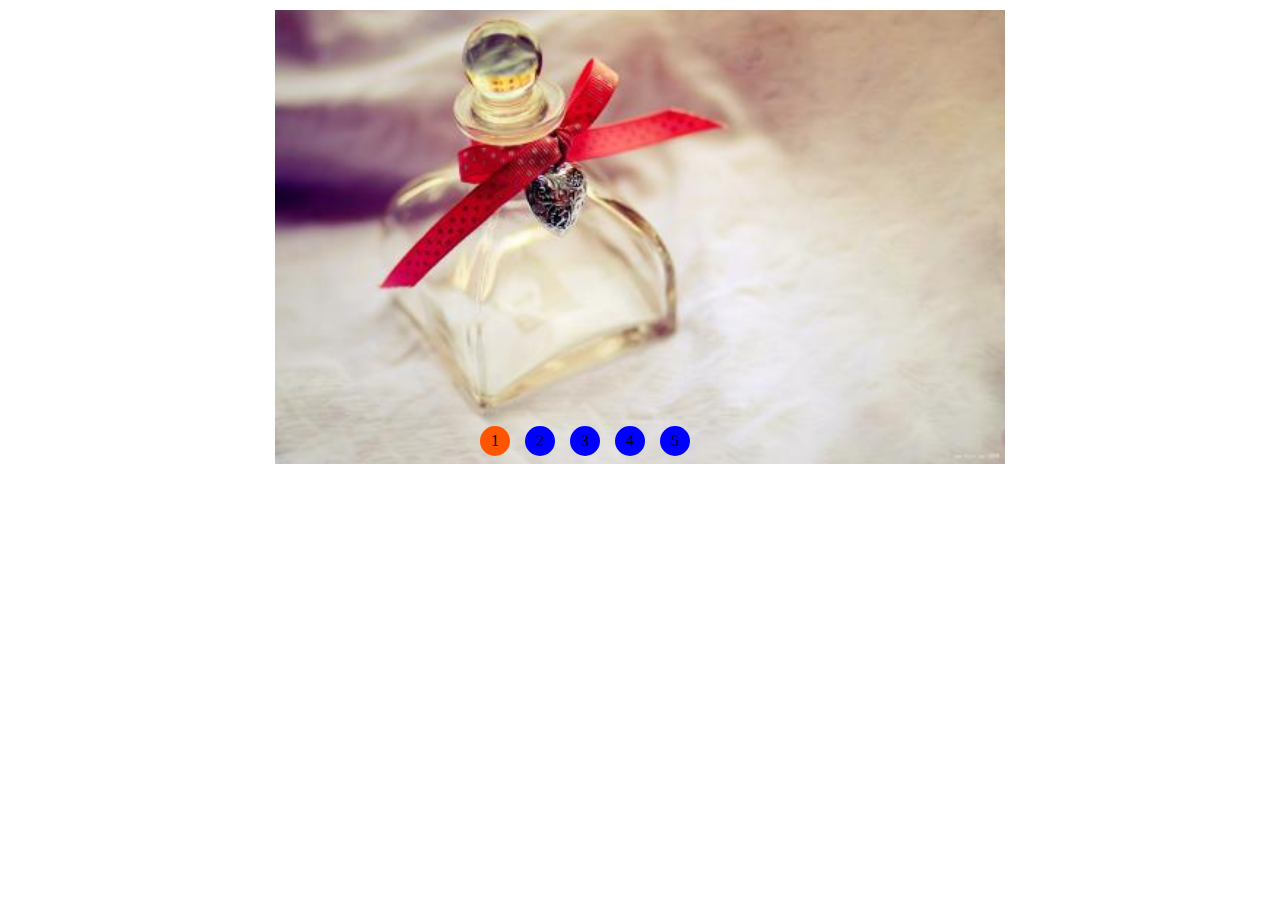
<file: 普通轮播.html>
<!DOCTYPE html>
<html lang="en">

	<head>
		<meta charset="UTF-8">
		<title></title>
		<style>
			.box {
				width: 730px;
				height: 454px;
				margin: 10px auto;
				position: relative;
			}
			/*.box1{*/
			/*width: 730px;*/
			/*height: 454px;*/
			/*}*/
			
			.outer {
				width: 730px;
				height: 454px;
				position: relative;
			}
			
			.outer img {
				width: 100%;
				height: 100%;
				position: absolute;
				top: 0;
				left: 0;
			}
			
			.inner {
				position: absolute;
				top: 400px;
				left: 150px;
			}
			
			.inner li {
				float: left;
				margin-left: 15px;
				list-style: none;
				width: 30px;
				height: 30px;
				border-radius: 50%;
				text-align: center;
				line-height: 30px;
				background: blue;
				cursor: pointer;
			}
			
			.p1 {
				width: 100px;
				height: 100px;
				line-height: 100px;
				text-align: center;
				background: #000000;
				color: #ffffff;
				font-size: 50px;
				position: absolute;
				top: 177px;
				left: 0;
				display: none;
				cursor: pointer;
			}
			
			.p2 {
				width: 100px;
				height: 100px;
				line-height: 100px;
				text-align: center;
				background: #000000;
				color: #ffffff;
				font-size: 50px;
				position: absolute;
				top: 177px;
				right: 0;
				display: none;
				cursor: pointer;
			}
		</style>
	</head>

	<body>
		<div class="box">
			<div class="box1">
				<div class="outer">
					<img src="img/0ca46c04a73d9d0894c328c05b6b24b.jpg" alt="" />
					<img src="img/2be63efc0f0c6015125f86f50ee8d07.jpg" alt="" />
					<img src="img/a83354e04c0381daac0ca3894f6d8c6.jpg" alt="" />
					<img src="img/abb394ae3860797ec27815934adbc54.jpg" alt="" />
					<img src="img/ee95f3084c35a06ab703e2f2a13af68.jpg" alt="" />
				</div>
				<div class="div">
					<p class="p1"><</p>
					<p class="p2">></p>
				</div>
			</div>

			<div class="inner">
				<ul>
					<li>1</li>
					<li>2</li>
					<li>3</li>
					<li>4</li>
					<li>5</li>
				</ul>
			</div>
		</div>
	</body>
	<script type="text/javascript" src="js/jquery-1.12.4.js"></script>
	<script>
		$(function(){
			$('.outer').children('img').eq(0).show().siblings().hide();//显示第一张图片
			$('.inner').find('li').eq(0).css('background','#FF5500');//选中
			var ind = 0;
			//自动播放
			function bof(){
				time = setInterval(function(){
					ind++;
					if(ind == $('img').length){
						ind = 0
					}
					$('.outer').children('img').eq(ind).show().siblings().hide();
					$('.inner').find('li').eq(ind).css('background','#FF5500').siblings().css('background','');//选中
				},1500)
			}
			bof();
			//光标经过时显示左右角
			$('.box').mouseover(function(){
				$('.div').find('.p1,.p2').show();
				clearInterval(time)
			})
			$('.box').mouseout(function(){
				$('.div').find('.p1,.p2').hide()
				bof()
			})
			////右点击
			$('.p2').click(function(){
				ind++;
				if(ind == $('img').length){
					ind = 0
				}
				$('.outer').children('img').eq(ind).show().siblings().hide();
				$('.inner').find('li').eq(ind).css('background','#FF5500').siblings().css('background','');//选中
			})
			//左点计
			$('.p1').click(function(){
				ind--;
				if(ind < 0){
					ind = $('img').length-1
				}
				$('.outer').children('img').eq(ind).show().siblings().hide();
				$('.inner').find('li').eq(ind).css('background','#FF5500').siblings().css('background','');//选中
			})
			//点击li跳转相应的模块
			$('li').click(function(){
				var inds = $(this).index();
				ind = inds;//
				$('.outer').children('img').eq(ind).show().siblings().hide();
				$('.inner').find('li').eq(ind).css('background','#FF5500').siblings().css('background','');//选中
			})
		})
	</script>
</html>
</file>
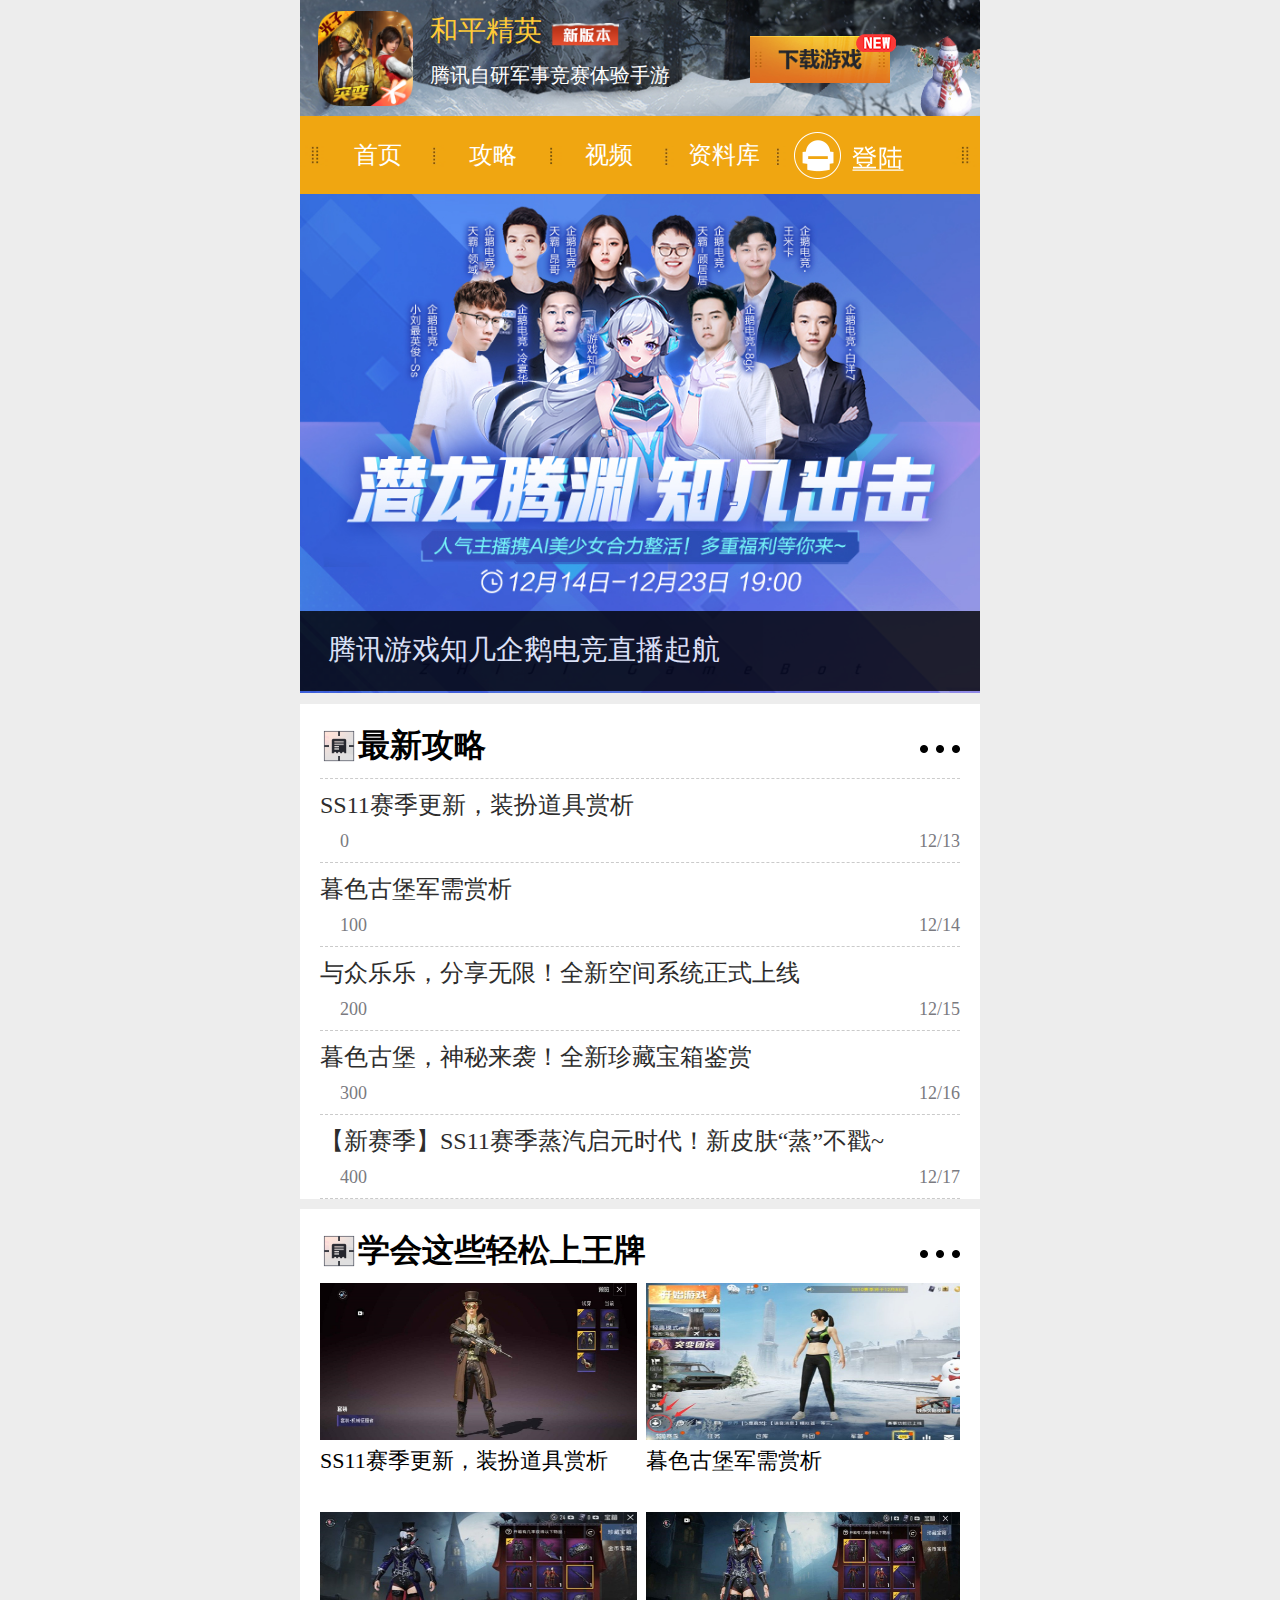
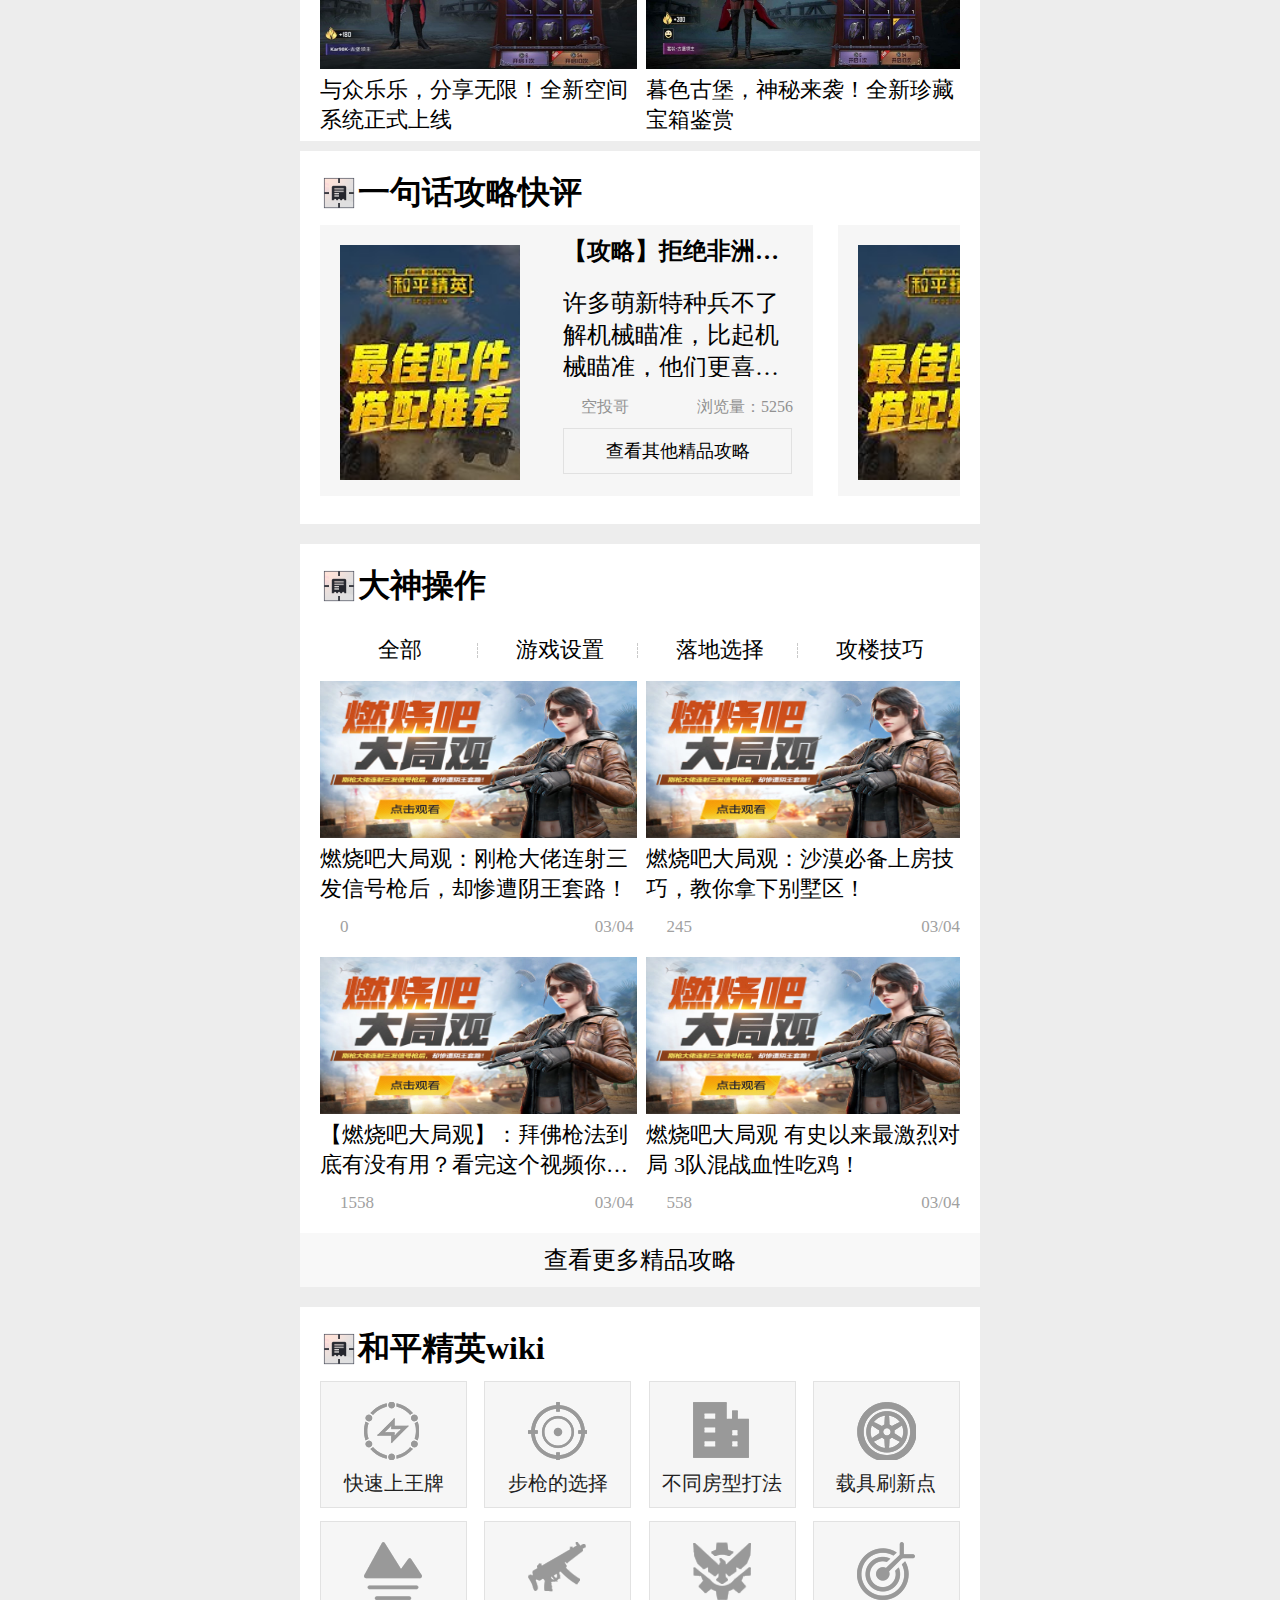
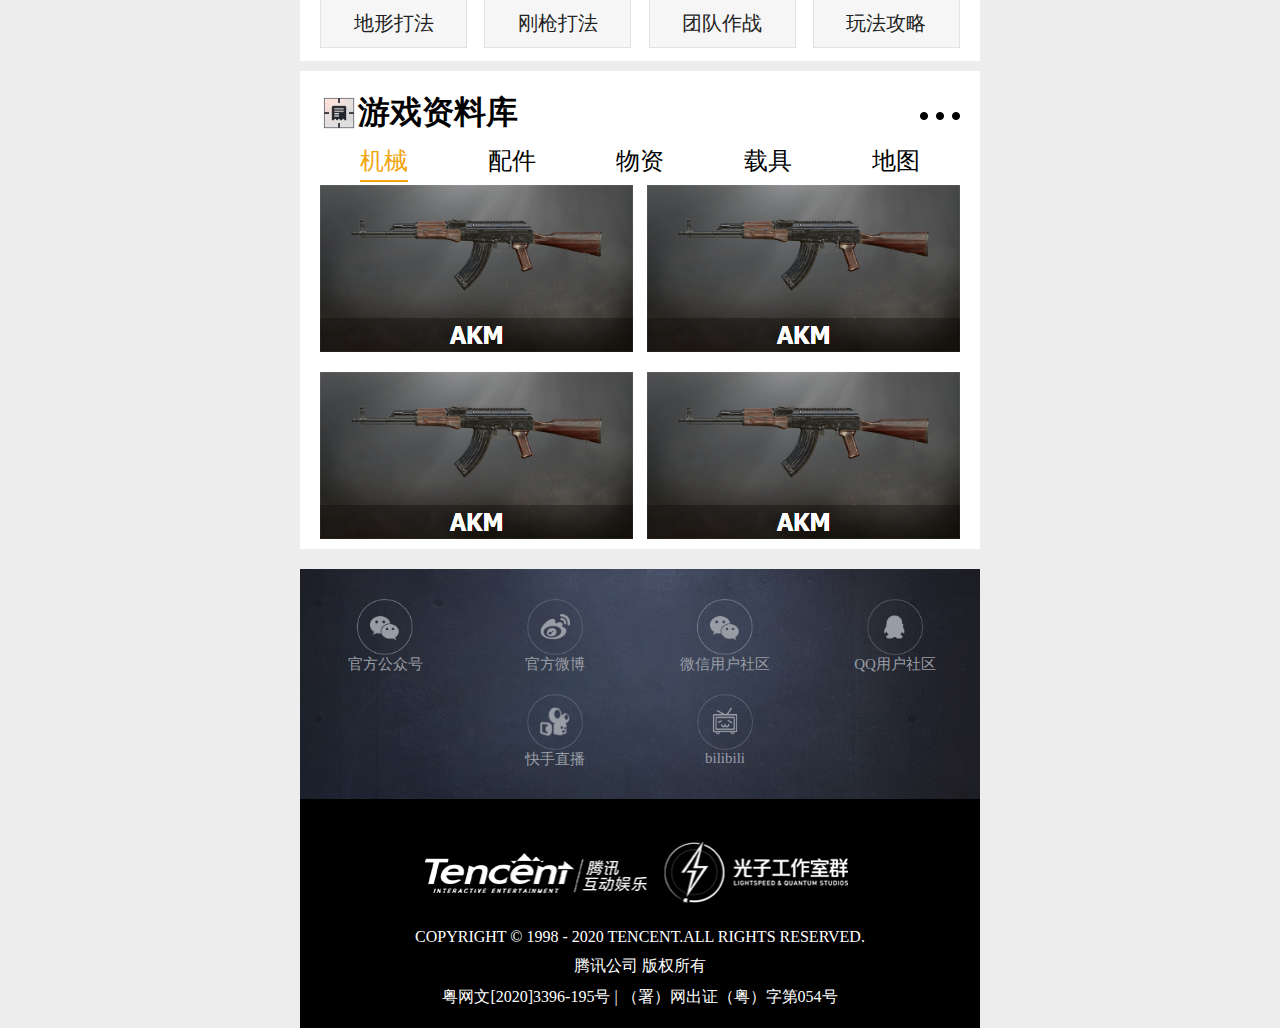
<file: chijiAPP/gonglue.html>
<!DOCTYPE html>
<html>

	<head>
		<meta charset="UTF-8">
		<meta name="viewport" content="initial-scale=1.0, maximum-scale=1.0, user-scalable=no" />
		<title></title>
		<link rel="stylesheet" href="css/xhlh.css" />
		<script type="text/javascript" src="js/rem.js"></script>
	</head>

	<body>
		<div class="kuan">
			<div class="a">
				<div class="a-1">
					<img src="img/logo_200.png" />
				</div>
				<div class="a-2">
					<p class="p-1">和平精英</p>
					<p class="p-2">腾讯自研军事竞赛体验手游</p>
				</div>
				<div class="a-3">
					<a href=""></a>
				</div>
			</div>
		</div>
		<div class="b">
			<div class="b-1">
				<a href="index.html">首页</a>
				<a href="gonglue.html">攻略</a>
				<a href="shipin.html">视频</a>
				<a href="">资料库</a>
			</div>
			<div href="" class="b-2" onclick="dianwo()">登录</div>
			<div class="zhezhao" id='zhezhao'>
				<div class="tankuang">
					<div id="header">
						<span>登录</span>
						<div id="header-right" onclick="hidder()"></div>
					</div>
					<img class="tu-1" src="img/dia-login-qq.png" />
					<img class="tu-2" src="img/dia-login-wx.png" />
				</div>
			</div>
			<script type="text/javascript">
				document.getElementById('zhezhao').style.display = "none";

				function dianwo() {
					document.getElementById('zhezhao').style.display = "";
				}

				function hidder() {
					document.getElementById('zhezhao').style.display = "none";
				}
			</script>
		</div>
		<div class="c">
			<div id="lunbo">
				<ul>
					<li>
						<img src="img/03c85cf6a8d6ed1863573b9a59a6e658.jpeg" title="***">
						<div class="c-1">
							<a href="">腾讯游戏知几企鹅电竞直播起航</a>
						</div>
					</li>
					<li>
						<img src="img/2cac6cbb9295be36ccd410cad5e50446.jpeg" title="***">
						<div class="c-1">
							<a href="">高校赛全国总决赛来袭</a>
						</div>
					</li>
					<li>
						<img src="img/68bc7cf16495dd39e75747186c3ca96f.jpeg" title="***">
						<div class="c-1">
							<a href="">暮色古堡，优雅神秘</a>
						</div>
					</li>
					<li>
						<img src="img/cad0118cd597f8f129bf0c1064e9493c.jpeg" title="***">
						<div class="c-1">
							<a href="">和平精英12月年度直播盛典月</a>
						</div>
					</li>
				</ul>
			</div>
			<script type="text/javascript">
				//因为使用了document，所以js需要放在需要执行的代码下面生效才能生效
				var li = document.getElementById('lunbo').getElementsByTagName("li");
				var num = 0;
				var len = li.length;

				setInterval(function() {
					li[num].style.display = "none";
					num = ++num == len ? 0 : num;
					li[num].style.display = "inline-block";
				}, 3000); //切换时间
			</script>
		</div>
		<div class="d">
			<h2>
				<i></i>
				最新攻略
				<a></a>
			</h2>
			<ul>
				<li>
					<a href="">
						<p>SS11赛季更新，装扮道具赏析</p>
						<p>
							<span>0</span>
							<span>12/13</span>
						</p>
					</a>
				</li>
				<li>
					<a href="">
						<p>暮色古堡军需赏析</p>
						<p>
							<span>100</span>
							<span>12/14</span>
						</p>
					</a>
				</li>
				<li>
					<a href="">
						<p>与众乐乐，分享无限！全新空间系统正式上线</p>
						<p>
							<span>200</span>
							<span>12/15</span>
						</p>
					</a>
				</li>
				<li>
					<a href="">
						<p>暮色古堡，神秘来袭！全新珍藏宝箱鉴赏</p>
						<p>
							<span>300</span>
							<span>12/16</span>
						</p>
					</a>
				</li>
				<li>
					<a href="">
						<p>【新赛季】SS11赛季蒸汽启元时代！新皮肤“蒸”不戳~</p>
						<p>
							<span>400</span>
							<span>12/17</span>
						</p>
					</a>
				</li>
			</ul>
		</div>
		<div class="e">
			<h2>
				<i></i>
				学会这些轻松上王牌
				<a></a>
			</h2>
			<ul class="e-2">
				<li>
					<img src="img/sdfks (1).jpg"/>
					<p>SS11赛季更新，装扮道具赏析</p>
				</li>
				<li>
					<img src="img/sdfks (2).jpg"/>
					<p>暮色古堡军需赏析</p>
				</li>
				<li>
					<img src="img/sdfks (3).jpg"/>
					<p>与众乐乐，分享无限！全新空间系统正式上线</p>
				</li>
				<li>
					<img src="img/sdfks (4).jpg"/>
					<p>暮色古堡，神秘来袭！全新珍藏宝箱鉴赏</p>
				</li>
			</ul>
		</div>
		<div class="f">
			<h2>
				<i></i>
				一句话攻略快评
			</h2>
			<ul>
				<li>
					<a href="">
						<img src="img/ahsfuo.jpg" />
						<div class="f-1">
							<h3>【攻略】拒绝非洲式瞄准射击，了解倍镜与机械瞄准</h3>
							<p class="f-2">许多萌新特种兵不了解机械瞄准，比起机械瞄准，他们更喜欢直接使用腰射来击败敌人，然而，腰射的精准度是无法与机械瞄准或开镜瞄准后的精准度相比的。那么，小编就在本期向各位初入《和平精英》的特种兵们来攻略一下倍镜与机械瞄准，帮助各位在实战中更加精准的打击敌人。</p>
							<p class="f-6">
								<span class="f-3">空投哥</span>
								<span class="f-4">浏览量：5256</span>
							</p>
							<p class="f-5">查看其他精品攻略</p>
						</div>
					</a>
				</li>
				<li>
					<a href="">
						<img src="img/ahsfuo.jpg" />
						<div class="f-1">
							<h3>【攻略】拒绝非洲式瞄准射击，了解倍镜与机械瞄准</h3>
							<p class="f-2">许多萌新特种兵不了解机械瞄准，比起机械瞄准，他们更喜欢直接使用腰射来击败敌人，然而，腰射的精准度是无法与机械瞄准或开镜瞄准后的精准度相比的。那么，小编就在本期向各位初入《和平精英》的特种兵们来攻略一下倍镜与机械瞄准，帮助各位在实战中更加精准的打击敌人。</p>
							<p class="f-6">
								<span class="f-3">空投哥</span>
								<span class="f-4">浏览量：5256</span>
							</p>
							<p class="f-5">查看其他精品攻略</p>
						</div>
					</a>
				</li>
				<li>
					<a href="">
						<img src="img/ahsfuo.jpg" />
						<div class="f-1">
							<h3>【攻略】拒绝非洲式瞄准射击，了解倍镜与机械瞄准</h3>
							<p class="f-2">许多萌新特种兵不了解机械瞄准，比起机械瞄准，他们更喜欢直接使用腰射来击败敌人，然而，腰射的精准度是无法与机械瞄准或开镜瞄准后的精准度相比的。那么，小编就在本期向各位初入《和平精英》的特种兵们来攻略一下倍镜与机械瞄准，帮助各位在实战中更加精准的打击敌人。</p>
							<p class="f-6">
								<span class="f-3">空投哥</span>
								<span class="f-4">浏览量：5256</span>
							</p>
							<p class="f-5">查看其他精品攻略</p>
						</div>
					</a>
				</li>
			</ul>
		</div>
		<div class="j">
			<h2>
				<i></i>
				大神操作
			</h2>
			<div class="j-1">
				<p>全部</p>
				<p>游戏设置</p>
				<p>落地选择</p>
				<p>攻楼技巧</p>
			</div>
			<ul class="j-2">
				<li>
					<img src="img/0sdaf.jpg"/>
					<p>燃烧吧大局观：刚枪大佬连射三发信号枪后，却惨遭阴王套路！</p>
					<span class="span3">0</span>
					<span class="span4">03/04</span>
				</li>
				<li>
					<img src="img/0sdaf.jpg"/>
					<p>燃烧吧大局观：沙漠必备上房技巧，教你拿下别墅区！</p>
					<span class="span3">245</span>
					<span class="span4">03/04</span>
				</li>
				<li>
					<img src="img/0sdaf.jpg"/>
					<p>【燃烧吧大局观】：拜佛枪法到底有没有用？看完这个视频你就知道</p>
					<span class="span3">1558</span>
					<span class="span4">03/04</span>
				</li>
				<li>
					<img src="img/0sdaf.jpg"/>
					<p>燃烧吧大局观 有史以来最激烈对局 3队混战血性吃鸡！</p>
					<span class="span3">558</span>
					<span class="span4">03/04</span>
				</li>
			</ul>
		</div>
		<div class="chak">
			<a href="">查看更多精品攻略</a>
		</div>
		<div class="h">
			<h2>
				<i></i>
				和平精英wiki
			</h2>
			<ul>
				<li>
					<a href="">
						<i></i>
						<span>快速上王牌</span>
					</a>
				</li>
				<li>
					<a href="">
						<i></i>
						<span>步枪的选择</span>
					</a>
				</li>
				<li>
					<a href="">
						<i></i>
						<span>不同房型打法</span>
					</a>
				</li>
				<li>
					<a href="">
						<i></i>
						<span>载具刷新点</span>
					</a>
				</li>
				<li>
					<a href="">
						<i></i>
						<span>地形打法</span>
					</a>
				</li>
				<li>
					<a href="">
						<i></i>
						<span>刚枪打法</span>
					</a>
				</li>
				<li>
					<a href="">
						<i></i>
						<span>团队作战</span>
					</a>
				</li>
				<li>
					<a href="">
						<i></i>
						<span>玩法攻略</span>
					</a>
				</li>
			</ul>
		</div>
		<div class="i">
			<h2>
				<i></i>
				游戏资料库
				<a></a>
			</h2>
			<div class="i-1">
				<p>机械</p>
				<p>配件</p>
				<p>物资</p>
				<p>载具</p>
				<p>地图</p>
			</div>
			<div class="i-2">
				<a href=""><img src="img/a7a8baa9c988e17c8de2a6c4f823f84.png"></a>
				<a href=""><img src="img/a7a8baa9c988e17c8de2a6c4f823f84.png"></a>
				<a href=""><img src="img/a7a8baa9c988e17c8de2a6c4f823f84.png"></a>
				<a href=""><img src="img/a7a8baa9c988e17c8de2a6c4f823f84.png"></a>
			</div>
		</div>
		<!--底部？-->
		<div class="l">
			<ul>
				<li>
					<a href="">
						<img src="img/code2_m_new.png"/>
						<p>官方公众号</p>
					</a>
				</li>
				<li>
					<a href="">
						<img src="img/code4_m_new.png"/>
						<p>官方微博</p>
					</a>
				</li>
				<li>
					<a href="">
						<img src="img/code2_m_new.png"/>
						<p>微信用户社区</p>
					</a>
				</li>
				<li>
					<a href="">
						<img src="img/code1_m_new.png"/>
						<p>QQ用户社区</p>
					</a>
				</li>
				<li style="margin-bottom: 0;">
					<a href="">
						<img src="img/code5_m_new.png"/>
						<p>快手直播</p>
					</a>
				</li>
				<li style="margin-bottom: 0;">
					<a href="">
						<img src="img/code6_m_new.png"/>
						<p>bilibili</p>
					</a>
				</li>
			</ul>
		</div>
		<div class="m">
			<div>
				<img src="img/footer_logo_m.png"/>
			</div>
			<div>
				<p>COPYRIGHT © 1998 - 2020 TENCENT.ALL RIGHTS RESERVED.</p>
				<p>腾讯公司 版权所有</p>
				<p>
					<a href="">粤网文[2020]3396-195号</a>
					<span>|</span>
					<a href="">（署）网出证（粤）字第054号</a>
				</p>
			</div>
		</div>
	</body>

</html>
</file>
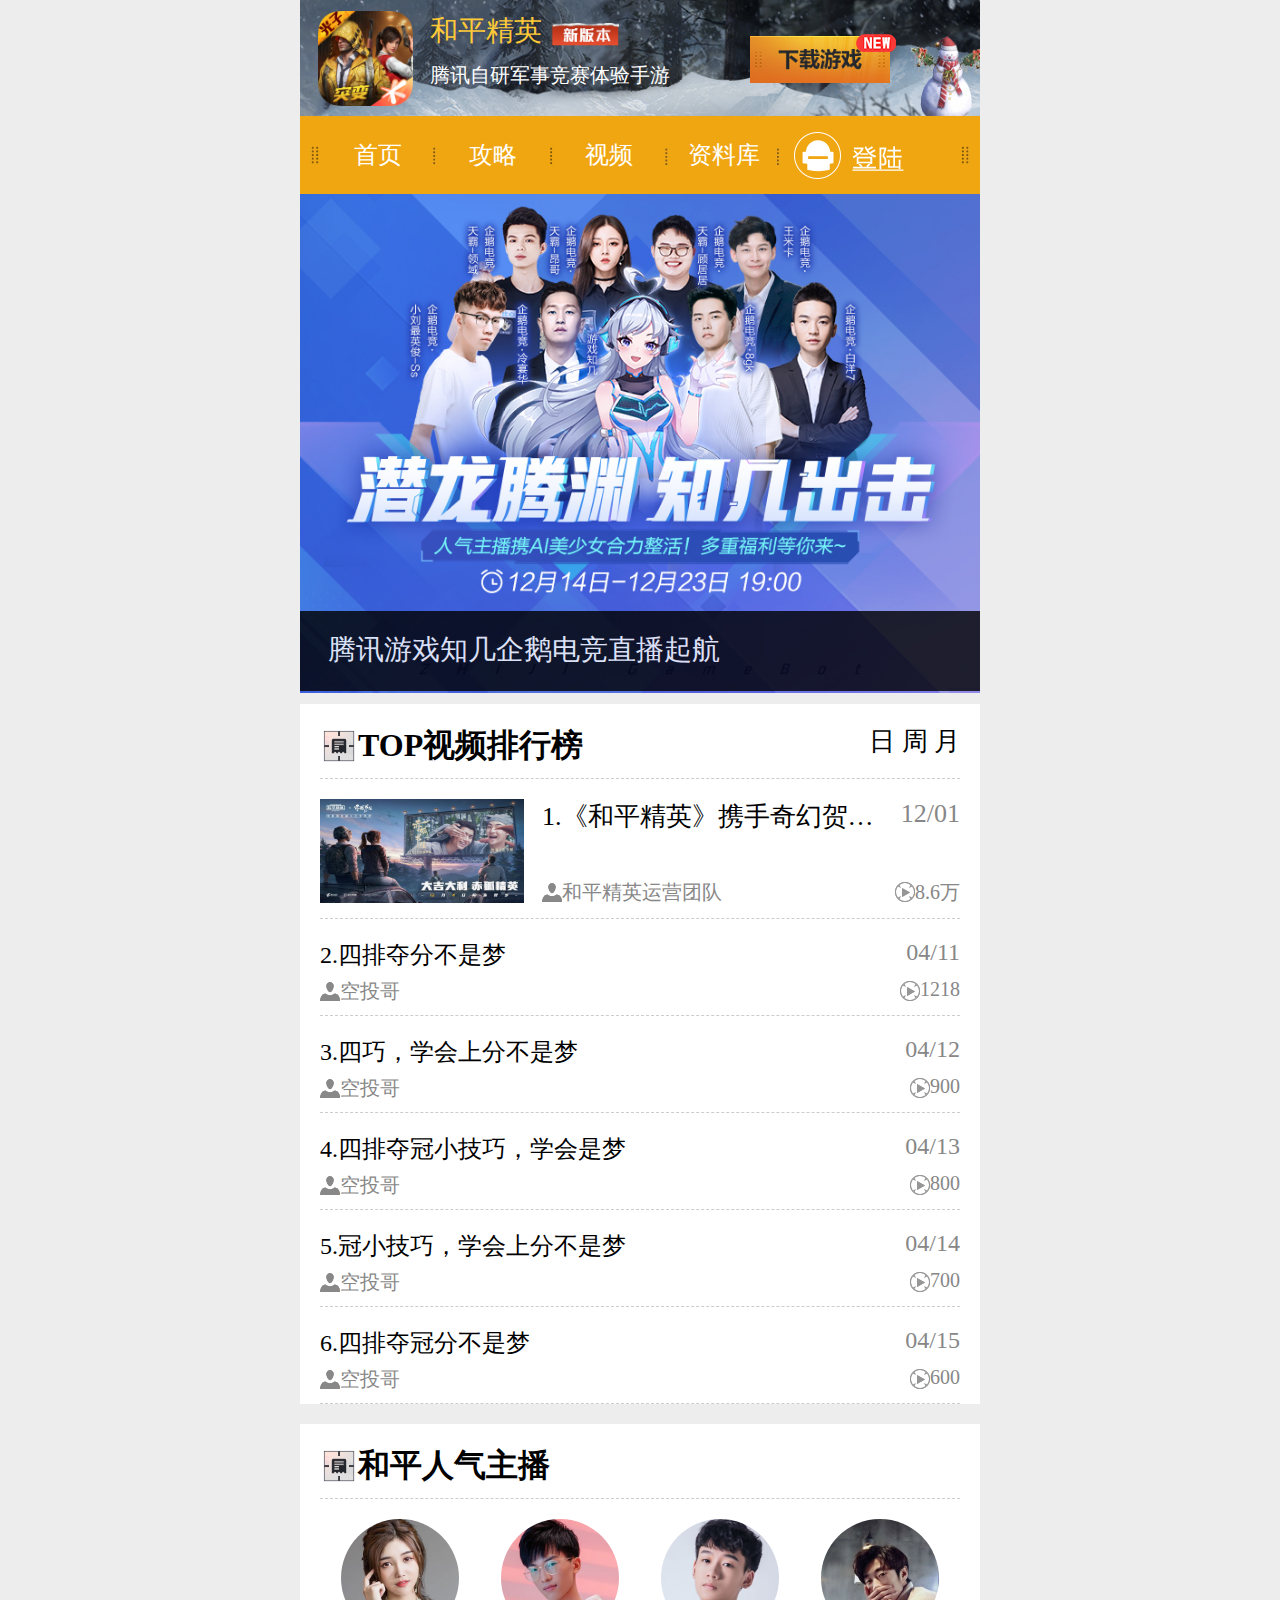
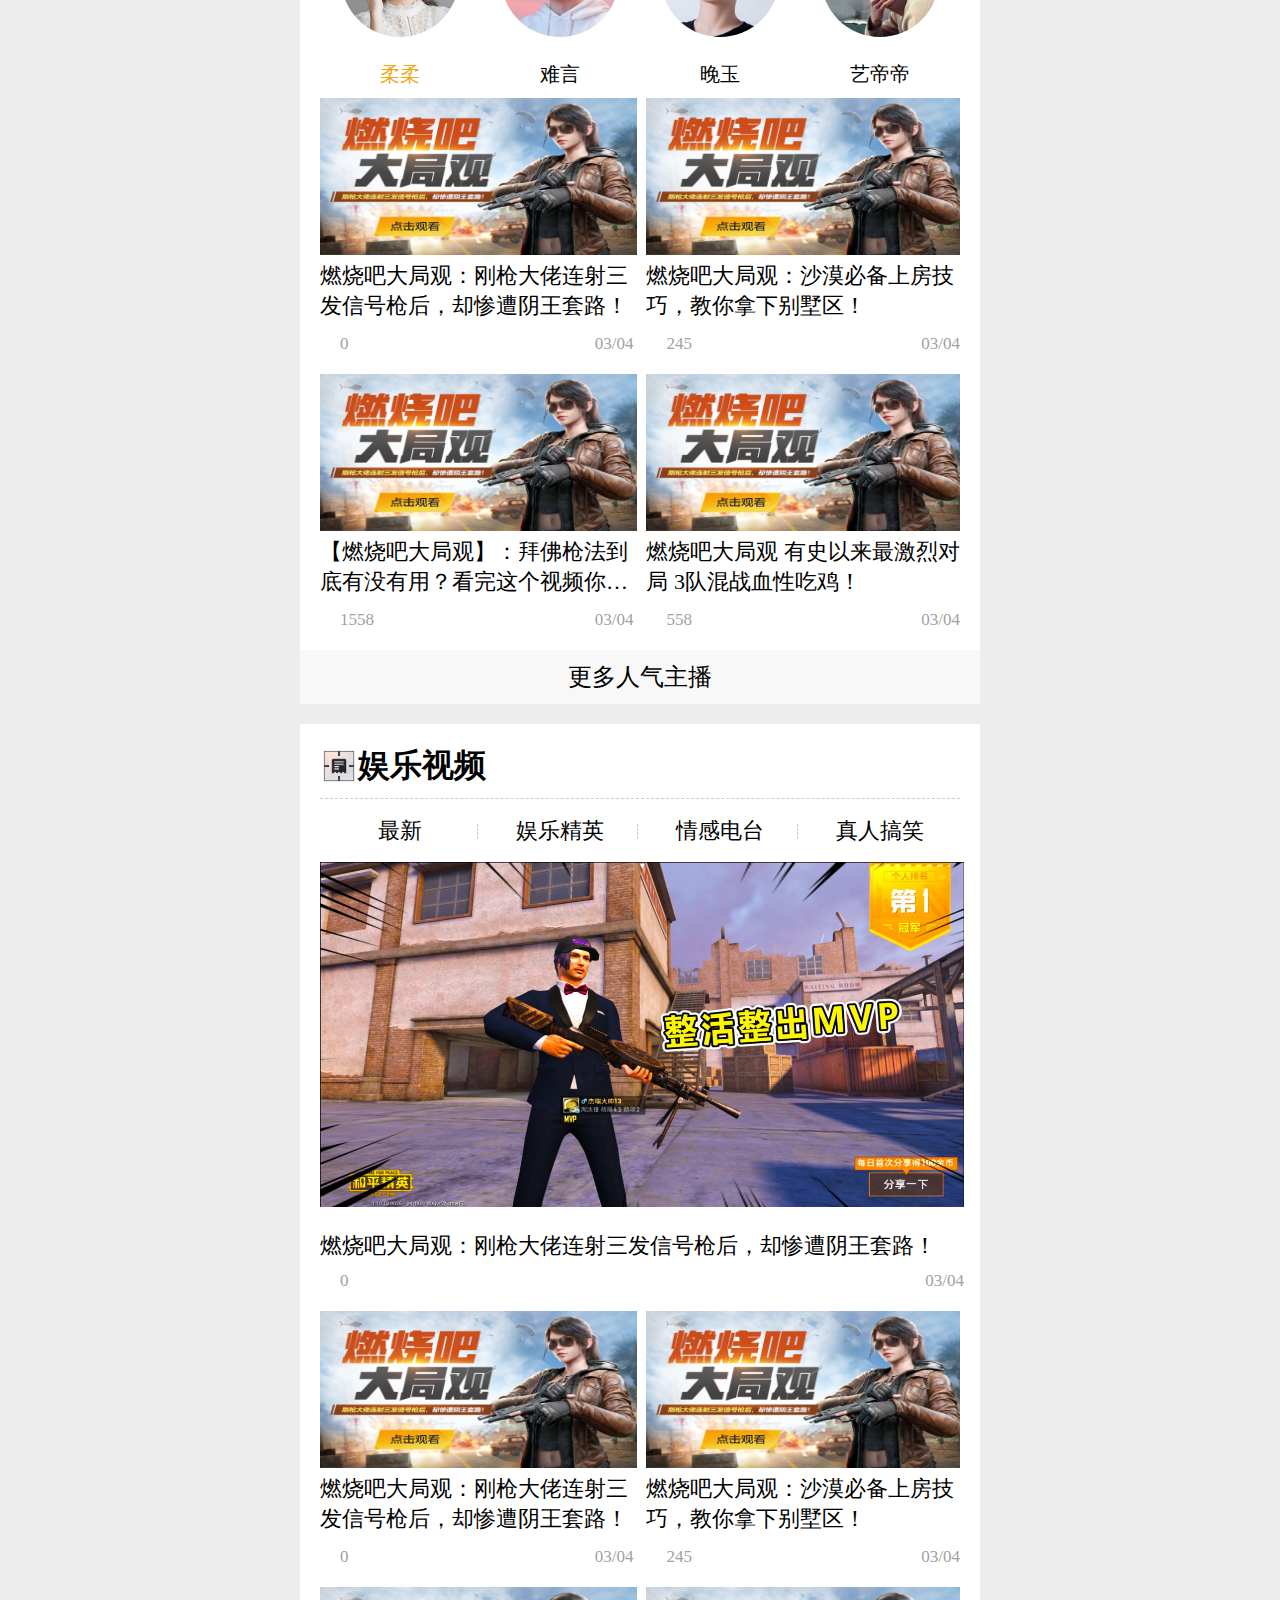
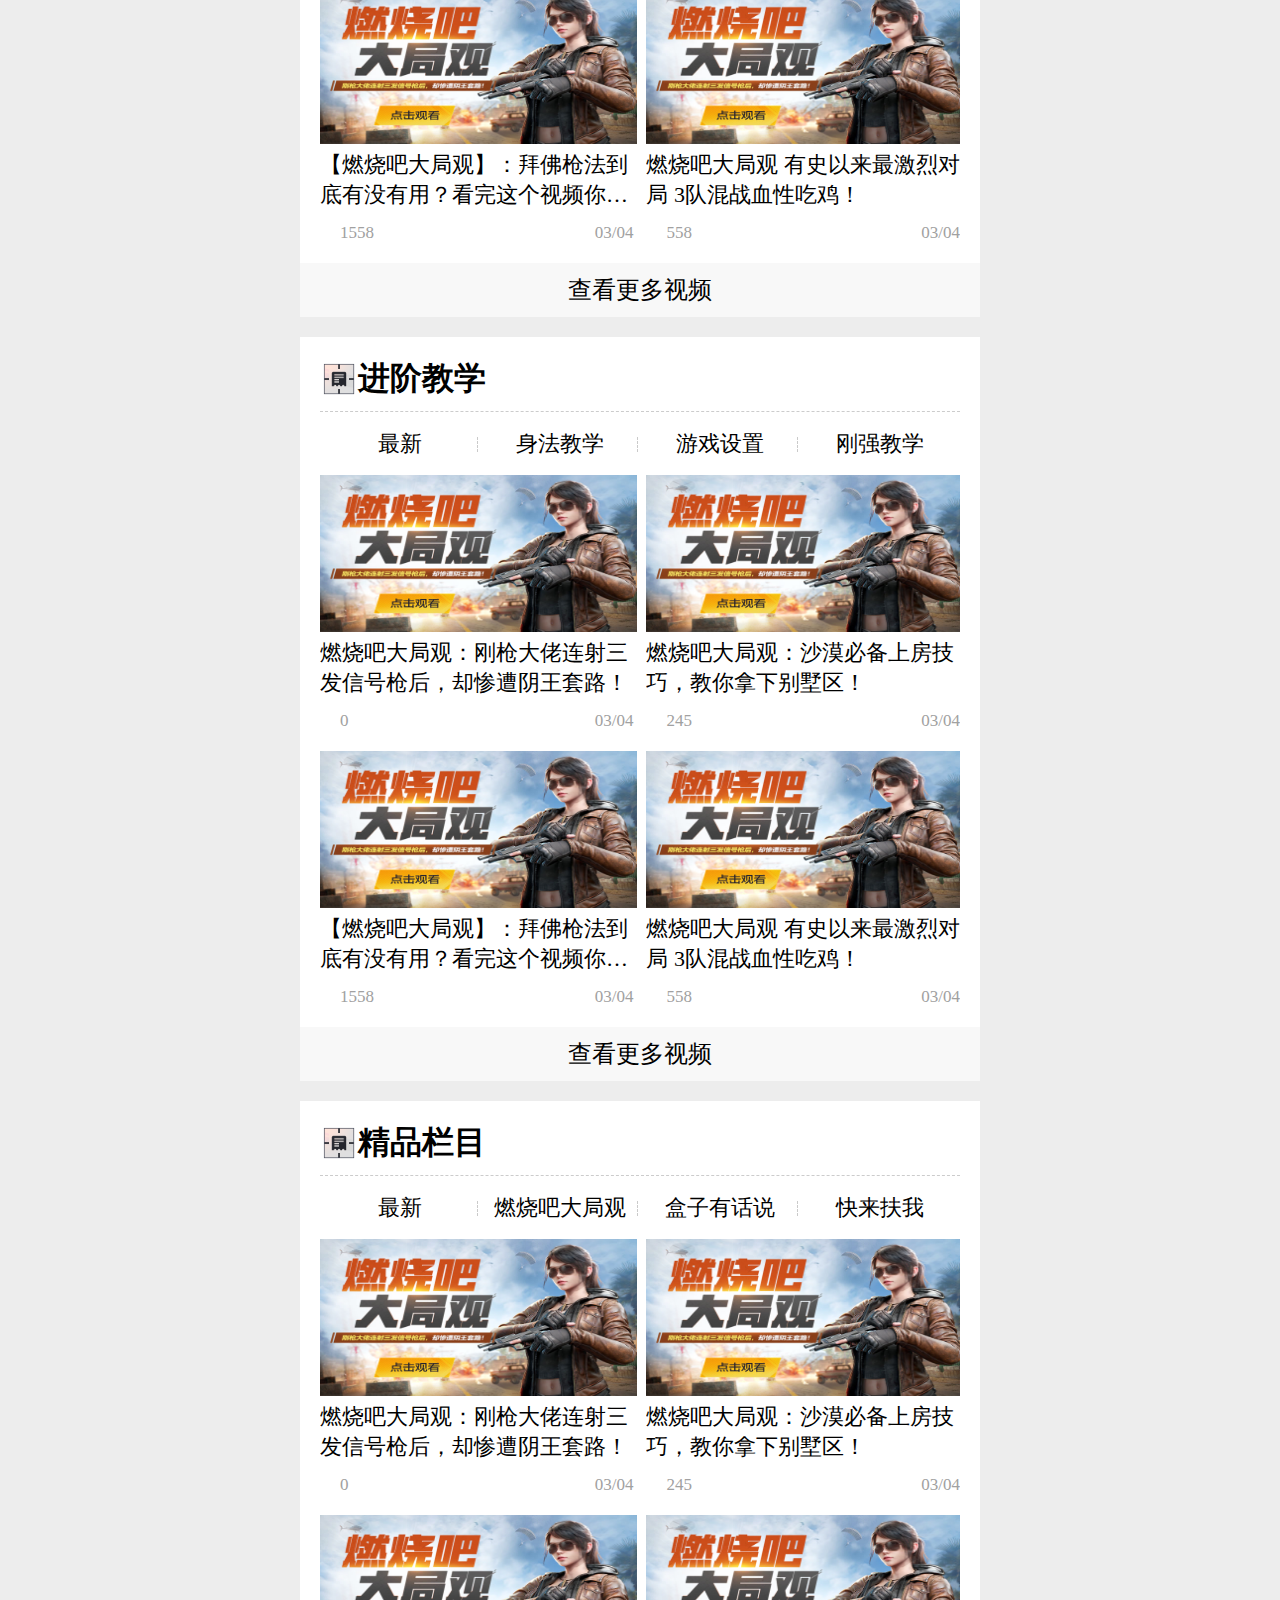
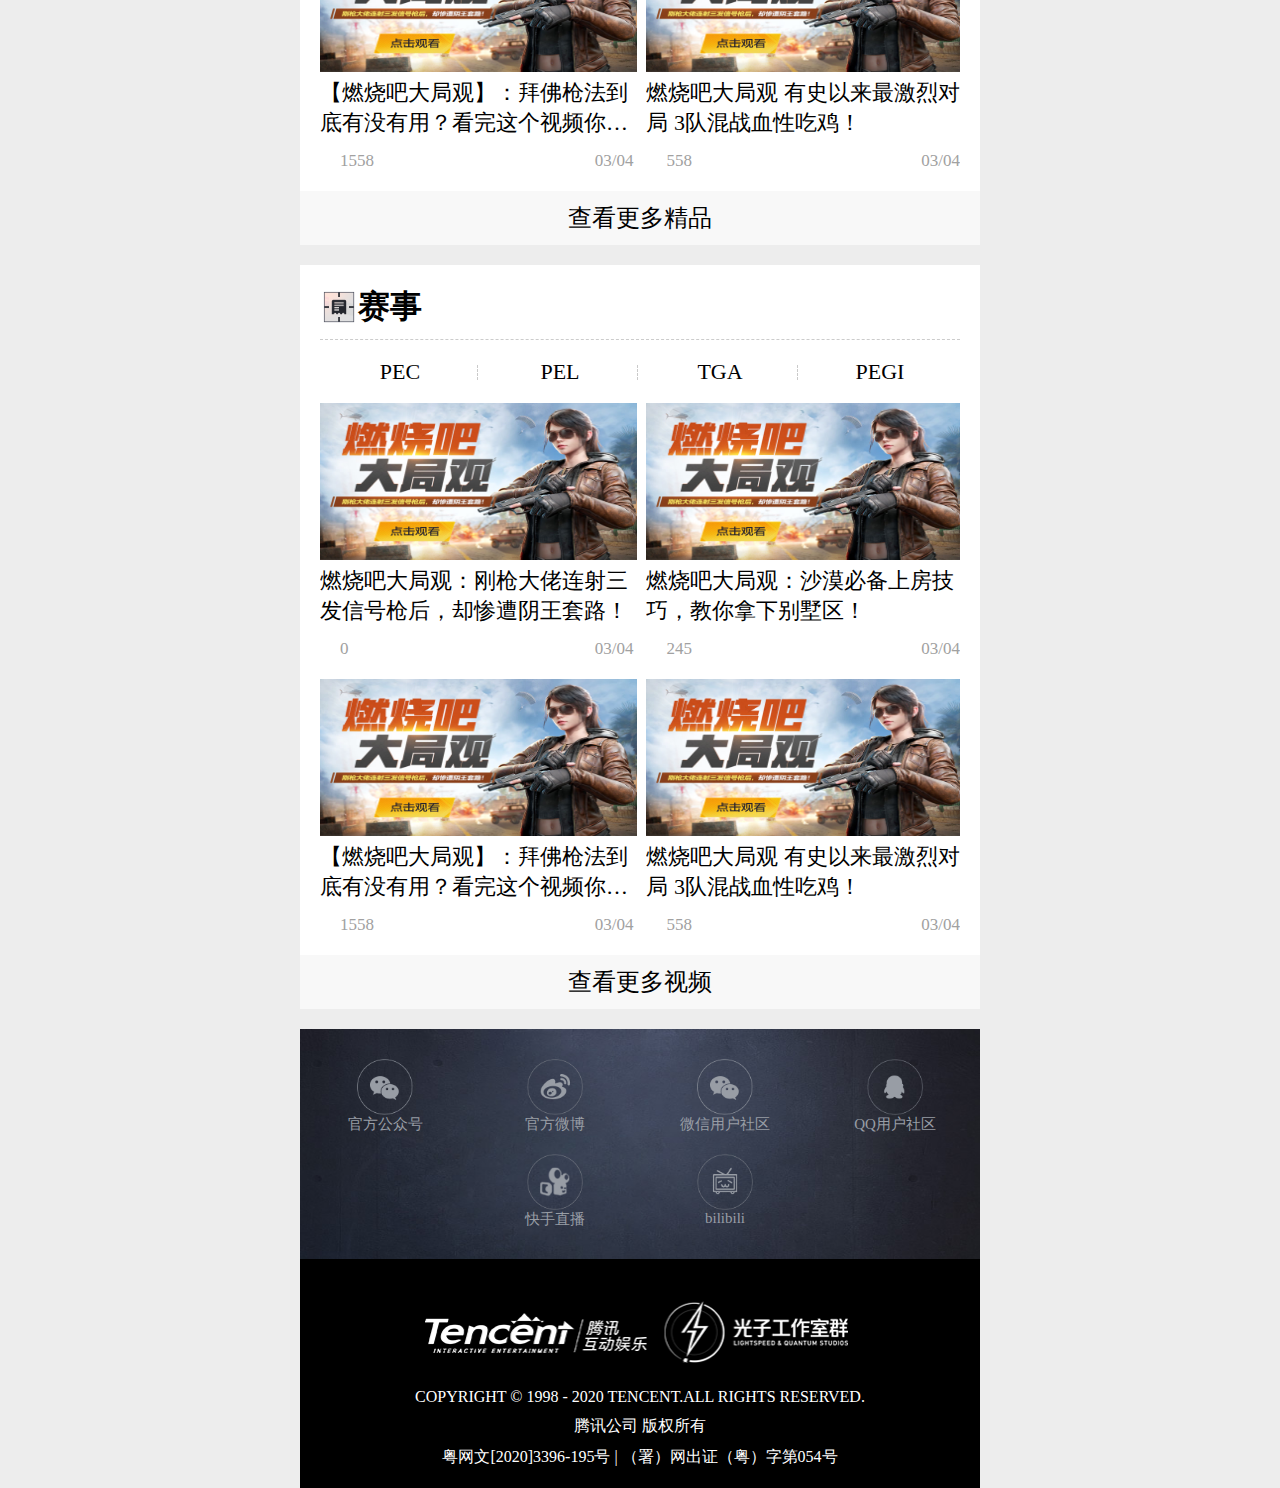
<file: chijiAPP/shipin.html>
<!DOCTYPE html>
<html>

	<head>
		<meta charset="UTF-8">
		<meta name="viewport" content="initial-scale=1.0, maximum-scale=1.0, user-scalable=no" />
		<title></title>
		<link rel="stylesheet" href="css/shipin.css" />
		<script type="text/javascript" src="js/rem.js" ></script>
	</head>
	<body>
		<div class="kuan">
			<div class="a">
				<div class="a-1">
					<img src="img/logo_200.png" />
				</div>
				<div class="a-2">
					<p class="p-1">和平精英</p>
					<p class="p-2">腾讯自研军事竞赛体验手游</p>
				</div>
				<div class="a-3">
					<a href=""></a>
				</div>
			</div>
		</div>
		<div class="b">
			<div class="b-1">
				<a href="index.html">首页</a>
				<a href="gonglue.html">攻略</a>
				<a href="shipin.html">视频</a>
				<a href="">资料库</a>
			</div>
			<div href="" class="b-2" onclick="dianwo()">登录</div>
			<div class="zhezhao" id='zhezhao'>
				<div class="tankuang">
					<div id="header">
						<span>登录</span>
						<div id="header-right" onclick="hidder()"></div>
					</div>
					<img class="tu-1" src="img/dia-login-qq.png" />
					<img class="tu-2" src="img/dia-login-wx.png" />
				</div>
			</div>
			<script type="text/javascript">
				document.getElementById('zhezhao').style.display = "none";

				function dianwo() {
					document.getElementById('zhezhao').style.display = "";
				}

				function hidder() {
					document.getElementById('zhezhao').style.display = "none";
				}
			</script>
		</div>
		<!--轮播-->
		<div class="c">
			<div id="lunbo">
				<ul>
					<li>
						<img src="img/03c85cf6a8d6ed1863573b9a59a6e658.jpeg" title="***">
						<div class="c-1">
							<a href="">腾讯游戏知几企鹅电竞直播起航</a>
						</div>
					</li>
					<li>
						<img src="img/2cac6cbb9295be36ccd410cad5e50446.jpeg" title="***">
						<div class="c-1">
							<a href="">高校赛全国总决赛来袭</a>
						</div>
					</li>
					<li>
						<img src="img/68bc7cf16495dd39e75747186c3ca96f.jpeg" title="***">
						<div class="c-1">
							<a href="">暮色古堡，优雅神秘</a>
						</div>
					</li>
					<li>
						<img src="img/cad0118cd597f8f129bf0c1064e9493c.jpeg" title="***">
						<div class="c-1">
							<a href="">和平精英12月年度直播盛典月</a>
						</div>
					</li>
				</ul>
			</div>
			<script type="text/javascript">
				//因为使用了document，所以js需要放在需要执行的代码下面生效才能生效
				var li = document.getElementById('lunbo').getElementsByTagName("li");
				var num = 0;
				var len = li.length;

				setInterval(function() {
					li[num].style.display = "none";
					num = ++num == len ? 0 : num;
					li[num].style.display = "inline-block";
				}, 3000); //切换时间
			</script>
		</div>
		<div class="d">
			<div class="zuo-1">
				<h2>
					<i></i>
					TOP视频排行榜
					<div class="d-1">
						<span>日</span>
						<span>周</span>
						<span>月</span>
					</div>
				</h2>
			</div>
			<div id="a1" >
				<ul>
					<li>
						<a href="" class="tuu">
							<img src="img/下载.png"/>
							<div class="you">
								<div class="you-1">
									<p>1.《和平精英》携手奇幻贺岁大片《赤狐书生》打造影游跨界合作新标杆</p>
									<span>12/01</span>
								</div>
								<div class="you-2">
									<p>和平精英运营团队</p>
									<span>8.6万</span>
								</div>
							</div>
						</a>
					</li>
					<li>
						<a href="" class="ty">
							<div class="yk">
								<div class="yk-1">
									<p>2.四排夺分不是梦</p>
									<span>04/11</span>
								</div>
								<div class="yk-2">
									<p>空投哥</p>
									<span>1218</span>
								</div>
							</div>
						</a>
					</li>
					<li>
						<a href="" class="ty">
							<div class="yk">
								<div class="yk-1">
									<p>3.四巧，学会上分不是梦</p>
									<span>04/12</span>
								</div>
								<div class="yk-2">
									<p>空投哥</p>
									<span>900</span>
								</div>
							</div>
						</a>
					</li>
					<li>
						<a href="" class="ty">
							<div class="yk">
								<div class="yk-1">
									<p>4.四排夺冠小技巧，学会是梦</p>
									<span>04/13</span>
								</div>
								<div class="yk-2">
									<p>空投哥</p>
									<span>800</span>
								</div>
							</div>
						</a>
					</li>
					<li>
						<a href="" class="ty">
							<div class="yk">
								<div class="yk-1">
									<p>5.冠小技巧，学会上分不是梦</p>
									<span>04/14</span>
								</div>
								<div class="yk-2">
									<p>空投哥</p>
									<span>700</span>
								</div>
							</div>
						</a>
					</li>
					<li>
						<a href="" class="ty">
							<div class="yk">
								<div class="yk-1">
									<p>6.四排夺冠分不是梦</p>
									<span>04/15</span>
								</div>
								<div class="yk-2">
									<p>空投哥</p>
									<span>600</span>
								</div>
							</div>
						</a>
					</li>
				</ul>
			</div>
		</div>
		<div class="e">
			<h2>
				<i></i>
				和平人气主播
			</h2>
			<ul class="e-1">
				<li>
					<a href="">
						<img  src="img/rrou.jpg"/>
						<p style="color: #EFA611;">柔柔</p>
					</a>
				</li>
				<li>
					<a href="">
						<img src="img/nanyan.jpg" />
						<p>难言</p>
					</a>
				</li>
				<li>
					<a href="">
						<img src="img/wanyu.jpg" />
						<p>晚玉</p>
					</a>
				</li>
				<li>
					<a href="">
						<img src="img/yididi.jpg" />
						<p>艺帝帝</p>
					</a>
				</li>
			</ul>
			<ul class="e-2">
				<li>
					<img src="img/0sdaf.jpg"/>
					<p>燃烧吧大局观：刚枪大佬连射三发信号枪后，却惨遭阴王套路！</p>
					<span class="span3">0</span>
					<span class="span4">03/04</span>
				</li>
				<li>
					<img src="img/0sdaf.jpg"/>
					<p>燃烧吧大局观：沙漠必备上房技巧，教你拿下别墅区！</p>
					<span class="span3">245</span>
					<span class="span4">03/04</span>
				</li>
				<li>
					<img src="img/0sdaf.jpg"/>
					<p>【燃烧吧大局观】：拜佛枪法到底有没有用？看完这个视频你就知道</p>
					<span class="span3">1558</span>
					<span class="span4">03/04</span>
				</li>
				<li>
					<img src="img/0sdaf.jpg"/>
					<p>燃烧吧大局观 有史以来最激烈对局 3队混战血性吃鸡！</p>
					<span class="span3">558</span>
					<span class="span4">03/04</span>
				</li>
			</ul>
		</div>
		<div class="zhu">
			<a href="">更多人气主播</a>
		</div>
		<div class="f">
			<h2>
				<i></i>
				娱乐视频
			</h2>
			<div class="f-1">
				<p>最新</p>
				<p>娱乐精英</p>
				<p>情感电台</p>
				<p>真人搞笑</p>
			</div>
			<div class="f-3">
				<img src="img/0sd.jpg" />
				<p>燃烧吧大局观：刚枪大佬连射三发信号枪后，却惨遭阴王套路！</p>
				<span class="span1">0</span>
				<span class="span2">03/04</span>
			</div>
			<ul class="f-2">
				<li>
					<img src="img/0sdaf.jpg"/>
					<p>燃烧吧大局观：刚枪大佬连射三发信号枪后，却惨遭阴王套路！</p>
					<span class="span3">0</span>
					<span class="span4">03/04</span>
				</li>
				<li>
					<img src="img/0sdaf.jpg"/>
					<p>燃烧吧大局观：沙漠必备上房技巧，教你拿下别墅区！</p>
					<span class="span3">245</span>
					<span class="span4">03/04</span>
				</li>
				<li>
					<img src="img/0sdaf.jpg"/>
					<p>【燃烧吧大局观】：拜佛枪法到底有没有用？看完这个视频你就知道</p>
					<span class="span3">1558</span>
					<span class="span4">03/04</span>
				</li>
				<li>
					<img src="img/0sdaf.jpg"/>
					<p>燃烧吧大局观 有史以来最激烈对局 3队混战血性吃鸡！</p>
					<span class="span3">558</span>
					<span class="span4">03/04</span>
				</li>
			</ul>
		</div>
		<div class="shipin">
			<a href="">查看更多视频</a>
		</div>
		<div class="g">
			<h2>
				<i></i>
				进阶教学
			</h2>
			<div class="g-1">
				<p>最新</p>
				<p>身法教学</p>
				<p>游戏设置</p>
				<p>刚强教学</p>
			</div>
			<ul class="g-2">
				<li>
					<img src="img/0sdaf.jpg"/>
					<p>燃烧吧大局观：刚枪大佬连射三发信号枪后，却惨遭阴王套路！</p>
					<span class="span3">0</span>
					<span class="span4">03/04</span>
				</li>
				<li>
					<img src="img/0sdaf.jpg"/>
					<p>燃烧吧大局观：沙漠必备上房技巧，教你拿下别墅区！</p>
					<span class="span3">245</span>
					<span class="span4">03/04</span>
				</li>
				<li>
					<img src="img/0sdaf.jpg"/>
					<p>【燃烧吧大局观】：拜佛枪法到底有没有用？看完这个视频你就知道</p>
					<span class="span3">1558</span>
					<span class="span4">03/04</span>
				</li>
				<li>
					<img src="img/0sdaf.jpg"/>
					<p>燃烧吧大局观 有史以来最激烈对局 3队混战血性吃鸡！</p>
					<span class="span3">558</span>
					<span class="span4">03/04</span>
				</li>
			</ul>
		</div>
		<div class="shipin">
			<a href="">查看更多视频</a>
		</div>
		<!---->
		<div class="g">
			<h2>
				<i></i>
				精品栏目
			</h2>
			<div class="g-1">
				<p>最新</p>
				<p>燃烧吧大局观</p>
				<p>盒子有话说</p>
				<p>快来扶我</p>
			</div>
			<ul class="g-2">
				<li>
					<img src="img/0sdaf.jpg"/>
					<p>燃烧吧大局观：刚枪大佬连射三发信号枪后，却惨遭阴王套路！</p>
					<span class="span3">0</span>
					<span class="span4">03/04</span>
				</li>
				<li>
					<img src="img/0sdaf.jpg"/>
					<p>燃烧吧大局观：沙漠必备上房技巧，教你拿下别墅区！</p>
					<span class="span3">245</span>
					<span class="span4">03/04</span>
				</li>
				<li>
					<img src="img/0sdaf.jpg"/>
					<p>【燃烧吧大局观】：拜佛枪法到底有没有用？看完这个视频你就知道</p>
					<span class="span3">1558</span>
					<span class="span4">03/04</span>
				</li>
				<li>
					<img src="img/0sdaf.jpg"/>
					<p>燃烧吧大局观 有史以来最激烈对局 3队混战血性吃鸡！</p>
					<span class="span3">558</span>
					<span class="span4">03/04</span>
				</li>
			</ul>
		</div>
		<div class="shipin">
			<a href="">查看更多精品</a>
		</div>
		<!---->
		<div class="g">
			<h2>
				<i></i>
				赛事
			</h2>
			<div class="g-1">
				<p>PEC</p>
				<p>PEL</p>
				<p>TGA</p>
				<p>PEGI</p>
			</div>
			<ul class="g-2">
				<li>
					<img src="img/0sdaf.jpg"/>
					<p>燃烧吧大局观：刚枪大佬连射三发信号枪后，却惨遭阴王套路！</p>
					<span class="span3">0</span>
					<span class="span4">03/04</span>
				</li>
				<li>
					<img src="img/0sdaf.jpg"/>
					<p>燃烧吧大局观：沙漠必备上房技巧，教你拿下别墅区！</p>
					<span class="span3">245</span>
					<span class="span4">03/04</span>
				</li>
				<li>
					<img src="img/0sdaf.jpg"/>
					<p>【燃烧吧大局观】：拜佛枪法到底有没有用？看完这个视频你就知道</p>
					<span class="span3">1558</span>
					<span class="span4">03/04</span>
				</li>
				<li>
					<img src="img/0sdaf.jpg"/>
					<p>燃烧吧大局观 有史以来最激烈对局 3队混战血性吃鸡！</p>
					<span class="span3">558</span>
					<span class="span4">03/04</span>
				</li>
			</ul>
		</div>
		<div class="shipin">
			<a href="">查看更多视频</a>
		</div>
		<div class="l">
			<ul>
				<li>
					<a href="">
						<img src="img/code2_m_new.png"/>
						<p>官方公众号</p>
					</a>
				</li>
				<li>
					<a href="">
						<img src="img/code4_m_new.png"/>
						<p>官方微博</p>
					</a>
				</li>
				<li>
					<a href="">
						<img src="img/code2_m_new.png"/>
						<p>微信用户社区</p>
					</a>
				</li>
				<li>
					<a href="">
						<img src="img/code1_m_new.png"/>
						<p>QQ用户社区</p>
					</a>
				</li>
				<li style="margin-bottom: 0;">
					<a href="">
						<img src="img/code5_m_new.png"/>
						<p>快手直播</p>
					</a>
				</li>
				<li style="margin-bottom: 0;">
					<a href="">
						<img src="img/code6_m_new.png"/>
						<p>bilibili</p>
					</a>
				</li>
			</ul>
		</div>
		<div class="m">
			<div>
				<img src="img/footer_logo_m.png"/>
			</div>
			<div>
				<p>COPYRIGHT © 1998 - 2020 TENCENT.ALL RIGHTS RESERVED.</p>
				<p>腾讯公司 版权所有</p>
				<p>
					<a href="">粤网文[2020]3396-195号</a>
					<span>|</span>
					<a href="">（署）网出证（粤）字第054号</a>
				</p>
			</div>
		</div>
	</body>
</html>
</file>
<file: chijiAPP/css/xhlh.css>
*{
	margin: 0;
	padding: 0;
}
ul li{
	list-style: none;
}
body{
	max-width: 680px;
	min-width: 320px;
	margin: 0 auto;
	width: 100%;
	background: #ededed;
}
a{
	text-decoration: none;
}
.kuan{
	width: 100%;
	overflow: hidden;
	position: fixed;
	top: 0;
	left: 0;
	z-index: 9999;
}
.a{
	width: 6.8rem;
	/*max-height: 6.8rem;*/
	margin: 0 auto;
	height: 1.16rem;
	background: url(../img/newnav-bg.jpg) no-repeat;
	background-size:100%;	
}
.a-1,.a-2,.a-3{
	float: left;
}
.a-1{
	width: 1.3rem;
	height: 1.05rem;
	padding-top: 0.11rem;
}
.a-1 img{
	width: 0.95rem;
	display: block;
	margin: auto;
}
.a-2{
	width: 3.2rem;
	height: 1.16rem;
}
.p-1{
	font-size: 0.28rem;
	color: #ffca37;
	position: relative;
	line-height: 0.62rem;
}
.p-1:before{
	content: "";
	position: absolute;
	top: 0.22rem;
	left: 1.2rem;
	width: 0.7rem;
	height: 0.26rem;
	background: url(../img/new_version.png) no-repeat;
	background-size: 100%;
}
.p-2{
	font-size: 0.2rem;
	color: #fff;
}
.a-3{
	width: 1.6rem;
	height: 1.16rem;
}
.a-3 a{
	text-align: center;
	width: 1.4rem;
	height: 0.5rem;
	position: relative;
	display: block;
	background: url(../img/nav_m_btn.png)no-repeat;
	background-size: 100%;
	margin-top: 0.36rem;
}

.a-3 a:before{
	content: "";
	width: .4rem;
    height: .18rem;
    background: url(../img/nav_new.png) no-repeat;
    background-size: .4rem .18rem;
    position: absolute;
    top: -.02rem;
    right: -.06rem;
}
.b{
	width: 5.84rem;
	height: 0.78em;
	background: url(../img/nav-bg.png)no-repeat;
	background-size: 100%;
	padding: 0 .76rem 0 .2rem;
	display: flex;
    justify-content: space-between;
    align-items: center;
    margin-top: 1.16rem;
}
.b .b-1{
	width: 4.62rem;
	height: 0.78em;
	float: left;
}
.b .b-1 a{
	display: block;
	color: #fff;
	font-size: 0.24rem;
	width: 25%;
	float: left;
	text-align: center;
	line-height: 0.78rem;
}
.b-2{
	width: 1.1rem;
	height: 0.48rem;
	float: left;
	background: url(../img/login-head.png)no-repeat center/cover;
	background-size: 100%;
	font-size: 0;
}
/*以下部分弹窗*/
.zhezhao{
				position: fixed;
				left: 9%;
				top: 22%;
				/*background: #000;*/
				width: 5.83rem;
				height: 3.06rem;
				z-index: 999;
			}
			.tankuang{
				position: relative;
				background: #fff;
				width: 5.83rem;
				height: 3.06rem;
				background: url(../img/dia-login-bg.png)no-repeat center/cover;
			}
			#header{
				height: .5rem;
			}
			#header span{
				width: 5.83rem;
				height: .48rem;
				color: #fff;
				line-height: .48rem;
				font-size: .34rem;
				display: block;
				text-align: center;
			}
			#header-right{
				position: absolute;
				width: .25rem;
				height: .25rem;
				right: .1rem;
				top:.1rem;
				text-align: center;
				background: url(../img/dia-login-close.png)no-repeat center/cover;
			}
			.tu-1{
				width: 20%;
				position: absolute;
				top: 30%;
				left: 20%;
			}
			.tu-2{
				width: 20%;
				position: absolute;
				top:30%;
				right: 20%;
			}
/*fenge*/
.c{
	overflow: hidden;
	width: 100%;
	height: 5rem;
}
#lunbo ul li {
	width: 100%;
	list-style: none;
	text-align: center;
	cursor: pointer;
	position: relative;
}
#lunbo ul li img{
	width: 100%;
}
#lunbo ul li:not(:first-child) {
	display: none;
}
.c-1{
	width: 6.8rem;
	height: 0.8rem;
	position: absolute;
	bottom: 0.26rem;
	left: 0;
	background: #000;
	opacity: 0.8;
}
.c-1 a{
	font-size: 0.28rem;
	color: #fff;
	position: absolute;
	top: 0.2rem;
	left: 0;
	text-indent: 1em;
}
/**/
.d{
	overflow: hidden;
	background: #fff;
	margin-top: .1rem;
	width: 6.4rem;
	padding: .2rem .2rem 0;
}
.d h2{
	font-size: .32rem;
	font-weight: bold;
	position: relative;
	padding-bottom: .1rem;
	border-bottom: dashed 1px #ccc;
}
.d h2 i{
	width: .38rem;
	height: .38rem;
	background: url(../img/icon_spr.png)no-repeat center/cover;
	float: left;
	/*line-height: .42rem;*/
	background-position: 0rem -1.49rem;
}
.d h2 a{
	position: absolute;
    right: 0;
    bottom: .25rem;
    background: url(../img/more.png) no-repeat center/cover;
    width: .4rem;
    height: .08rem;
}
.d ul li{
	font-size: .24rem;
	margin-top: .1rem;
    border-bottom: dashed 1px #CACACA;
}
.d p{
	margin-bottom: .1rem;
	color: #2d2d2d;
}
.d ul li span{
	padding-left: .2rem;
	font-size: .18rem;
	color: #7a7a80;
}
.d ul li p:nth-child(2){
	position: relative;
	display: flex;
	justify-content: space-between;
}
.d ul li p span:nth-child(1):before{
	content: "";
	background: url(//game.gtimg.cn/images/gp/m/m201908/newsprite.png) no-repeat -3.1rem -1.1rem/7.5rem 13rem;
    width: .2rem;
    height: .18rem;
    display: block;
    position: absolute;
    top: .05rem;
    left: 0;
}
/**/
.e{
	overflow: hidden;
	background: #fff;
	margin-top: .1rem;
	width: 6.4rem;
	padding: .2rem .2rem 0;
}
.e h2{
	font-size: .32rem;
	font-weight: bold;
	position: relative;
	padding-bottom: .1rem;
	/*border-bottom: dashed 1px #ccc;*/
}
.e h2 i{
	width: .38rem;
	height: .38rem;
	background: url(../img/icon_spr.png)no-repeat center/cover;
	float: left;
	/*line-height: .42rem;*/
	background-position: 0rem -1.49rem;
}
.e h2 a{
	position: absolute;
    right: 0;
    bottom: .25rem;
    background: url(../img/more.png) no-repeat center/cover;
    width: .4rem;
    height: .08rem;
}
.e-2{
	font-size: .24rem;
	overflow: hidden;
	width: 100%;
	display: flex;
	flex-flow: wrap;
	justify-content: space-between;
}
.e-2 li{
	float: left;
	width: 49%;
	cursor: pointer;
}
.e-2 li img{
	width: 3.17rem;
	height: 1.57rem;
}
.e-2 p{
	height: .66rem;
	width: 3.17rem;
	color: #000;
    overflow: hidden;
    display: -webkit-box;
    -webkit-line-clamp: 2;
    -webkit-box-orient: vertical;
    text-overflow: ellipsis;
    font-size: .22rem;
}
/**/
.f{
	overflow: hidden;
	background: #fff;
	margin-top: .1rem;
	width: 6.4rem;
	padding: .2rem .2rem 0;
}
.f h2{
	font-size: .32rem;
	font-weight: bold;
	position: relative;
	padding-bottom: .1rem;
	/*border-bottom: dashed 1px #ccc;*/
}
.f h2 i{
	width: .38rem;
	height: .38rem;
	background: url(../img/icon_spr.png)no-repeat center/cover;
	float: left;
	/*line-height: .42rem;*/
	background-position: 0rem -1.49rem;
}
.f ul{
	overflow-x: scroll;
	    white-space: nowrap;/*老师：这是神魔意思*/
}
.f ul li{
	width: 4.93rem;
	height: 2.71rem;
	display: inline-block;
    background: #f6f6f6;
    position: relative;
}
.f h3{
	font-size:.24rem; 
	 /*overflow: hidden;
    display: -webkit-box;
    -webkit-line-clamp: 1;
    -webkit-box-orient: vertical;
    text-overflow: ellipsis;*/
    color: #000;
    width: 100%;
    overflow: hidden;
    white-space: nowrap;
    text-overflow: ellipsis;
}
.f ul li a{
	display: block;
}
.f ul li a img{
	width: 1.8rem;
	height: 2.35rem;
	padding: .2rem;
}
.f-1{
	float: right;
	padding: .1rem .2rem;
	width: 2.3rem;
	height: 1.9rem;
	font-size: .24rem;
}
.f-2{
	overflow: hidden;
    display: -webkit-box;
    -webkit-line-clamp: 3;
    -webkit-box-orient: vertical;
    text-overflow: ellipsis;
    width: 100%;
    height: .9rem;
    white-space: initial;
    color: #000;
    margin: .2rem 0;
}
.f-6{
	display: flex;
	justify-content: space-between;
    font-size: .16rem;
    color: #929292;
}
.f-3{
	position: relative;
	padding-left: .18rem;
}
.f-3:before{
    content: '';
    background: url(//game.gtimg.cn/images/gp/m/m201908/newsprite.png) no-repeat -1.5rem -1.1rem/7.5rem 13rem;
    width: .2rem;
    height: .18rem;
    position: absolute;
    top: .05rem;
    left: 0;
}
.f-5{
	margin: .1rem 0;
	font-size: .18rem;
	width: 2.27rem;
	height: .44rem;
	display: block;
	border: 1px solid #e1e1e1;
	color: #000;
	line-height: .44rem;
	text-align:center;
}
/**/
.j{
	width: 6.4rem;
	padding: .2rem .2rem 0;
	background: #fff;
	margin-top: .2rem;
}
.j h2{
	font-size: .32rem;
	font-weight: bold;
	position: relative;
	padding-bottom: .1rem;
	/*border-bottom: dashed 1px #ccc;*/
}
.j h2 i{
	width: .38rem;
	height: .38rem;
	background: url(../img/icon_spr.png)no-repeat center/cover;
	float: left;
	/*line-height: .42rem;*/
	background-position: 0rem -1.49rem;
}
.j-1{
	font-size: .22rem;
	height: .63rem;
}
.j-1 p{
	float: left;
	position: relative;
	text-align: center;
	line-height: .63rem;
	width: 25%;
}

.j-1 p:nth-child(1):before,.j-1 p:nth-child(2):before,.j-1 p:nth-child(3):before{
	content: "";
    position: absolute;
    top: 40%;
    right: 0;
    width: .02rem;
    height: .15rem;
    border-left: dashed 1px #cacaca;
}
.j-2{
	font-size: .24rem;
	overflow: hidden;
	width: 100%;
	display: flex;
	flex-flow: wrap;
	justify-content: space-between;
}
.j-2 li{
	float: left;
	width: 49%;
	cursor: pointer;
}
.j-2 li img{
	width: 3.17rem;
	height: 1.57rem;
}
.j-2 p{
	height: .63rem;
	width: 3.17rem;
	color: #000;
    overflow: hidden;
    display: -webkit-box;
    -webkit-line-clamp: 2;
    -webkit-box-orient: vertical;
    text-overflow: ellipsis;
    font-size: .22rem;
}
.j-2 li span{
    color: #a1a1a1;
    font-size: .17rem;
    margin-bottom: .2rem;
    margin-top: .1rem;
}
.j-2 li .span3{
	float: left;
	width: 50%;
	display: block;
	text-align: left;
	position: relative;
	padding-left: .2rem;
}
.j-2 li .span3:before{
	background: url(//game.gtimg.cn/images/gp/m/m201908/newsprite.png) no-repeat -1.2rem -1.1rem/7.5rem 13rem;
    width: .2rem;
    height: .2rem;
    position: absolute;
    left: 0;
    top: .02rem;
    content: '';
}
.j-2 li .span4{
	float: right;
	/*width: 50%;*/
	display: block;
	text-align: right;
}

.chak{
	background: #f8f8f8;
	height: .54rem;
	width: 6.8rem;
	
}
.chak a{
	text-align: center;
	font-size: .24rem;
	display: block;
	color: #000000;
	line-height: .54rem;
}
/**/
.h{
	width: 6.4rem;
	padding: .2rem .2rem 0;
	background: #fff;
	margin-top: .2rem;
}
.h h2{
	font-size: .32rem;
	font-weight: bold;
	position: relative;
	padding-bottom: .1rem;
	/*border-bottom: dashed 1px #ccc;*/
}
.h h2 i{
	width: .38rem;
	height: .38rem;
	background: url(../img/icon_spr.png)no-repeat center/cover;
	float: left;
	/*line-height: .42rem;*/
	background-position: 0rem -1.49rem;
}
.h ul{
	overflow: hidden;
	display: flex;
	flex-wrap: wrap;
	justify-content: space-between;
}
.h ul li{
	float: left;
	width: 1.47rem;
	height: 1.2rem;
	margin-bottom: .2rem;
}
.h ul li a{
	display: block;
	font-size: .2rem;
	color: #222;
	text-align: center;
	background: #f6f6f6;
    border: solid 1px #e2e2e2;
}
.h ul li i{
	width: .59rem;
	height: .58rem;
	display: block;
	margin: 0 auto;
	background: url(../img/newsprite.png) no-repeat ;
	/*background: url(../img/newsprite.png) no-repeat 0 0/7.5rem 13rem;*//*随屏幕大小图片发生变化*/
	margin-bottom: .1rem;
	margin-top: .2rem;
}
.h ul li:nth-child(1) a i{
	background-position: -6.8rem -1.6rem;
	background-size:7.5rem 13rem;
}
.h ul li:nth-child(2) a i{
	background-position: -6.1rem -1.6rem;
	background-size:7.5rem 13rem;
}
.h ul li:nth-child(3) a i{
	background-position: -5.4rem -1.6rem;
	background-size:7.5rem 13rem;
}
.h ul li:nth-child(4) a i{
	background-position: -4.6rem -1.6rem;
	background-size:7.5rem 13rem;
}
.h ul li:nth-child(5) a i{
	background-position: -3.8rem -1.6rem;
	background-size:7.5rem 13rem;
}
.h ul li:nth-child(6) a i{
	background-position: -2.1rem -1.6rem;
	background-size:7.5rem 13rem;
}
.h ul li:nth-child(7) a i{
	background-position: -3rem -1.6rem;
	background-size:7.5rem 13rem;
}
.h ul li:nth-child(8) a i{
	background-position: -1.4rem -1.6rem;
	background-size:7.5rem 13rem;
}
.h span{
	margin-bottom: .1rem;
	display: block;
}

/**/
.i{
	overflow: hidden;
	background: #fff;
	margin-top: .1rem;
	width: 6.4rem;
	padding: .2rem .2rem 0;
}
.i h2{
	font-size: .32rem;
	font-weight: bold;
	position: relative;
	padding-bottom: .1rem;
	/*border-bottom: dashed 1px #ccc;*/
}
.i h2 i{
	width: .38rem;
	height: .38rem;
	background: url(../img/icon_spr.png)no-repeat center/cover;
	float: left;
	/*line-height: .42rem;*/
	background-position: 0rem -1.49rem;
}
.i h2 a{
	position: absolute;
    right: 0;
    bottom: .25rem;
    background: url(../img/more.png) no-repeat center/cover;
    width: .4rem;
    height: .08rem;
}
.i-1{
	height: .3rem;
	font-size: .24rem;
	display: flex;
	justify-content: space-around;
}
.i-1 p:nth-child(1){
	color: #EFA611;
	border-bottom: 2px solid #EFA611;	
	padding-bottom: .1rem;
	height: .25rem;
}
.i-2{
	display: flex;
	flex-wrap: wrap;
	justify-content: space-between;
}
.i-2 a{
	width: 3.13rem;
	height: 1.67rem;
	display: block;
	padding: .1rem 0;
}
.i-2 img{
	width: 100%;
}

/**/
.l{
	width: 100%;
	margin-top: .2rem;
	background: url(../img/footer-bg-new.jpg)no-repeat;
	background-size: 100%  100%;
	overflow: hidden;
}
.l ul {
	overflow: hidden;
	padding: .3rem 0;
	display: flex;
	flex-flow: wrap;
	justify-content: center;
}
.l ul li{
	width: 25%;
	float: left;
	text-align: center;
	margin-bottom: .2rem;
}
.l li a{
	display: block;
	width: 100%;
	height: 100%;
}
.l li img{
	width: 33%;
	display: block;
	margin: 0 auto;
	
}
.l ul li p{
	width: 100%;
	font-size: .15rem;
    color: #989da5;
    text-align: center;
}
/**/
.m{
	font-size: .16rem;
	color: #FFFFFF;
	background: #000000;
	text-align: center;
}

.m img{
	width: 100%;
	
}
.m div a{
	color: #fff;
}
.m div:nth-child(1){
	padding-top: .4rem;
	width: 4.3rem;
	margin: 0 auto;
}
.m div:nth-child(2){
	padding: .2rem 0;
}
.m div p:nth-child(2){
	margin: .1rem 0;
}
/**/
</file>
<file: chijiAPP/css/shipin.css>
*{
	margin: 0;
	padding: 0;
}
ul li{
	list-style: none;
}
body{
	max-width: 680px;
	min-width: 320px;
	margin: 0 auto;
	width: 100%;
	background: #ededed;
}
a{
	text-decoration: none;
}
.kuan{
	width: 100%;
	overflow: hidden;
	position: fixed;
	top: 0;
	left: 0;
	z-index: 9999;
}
.a{
	width: 6.8rem;
	/*max-height: 6.8rem;*/
	margin: 0 auto;
	height: 1.16rem;
	background: url(../img/newnav-bg.jpg) no-repeat;
	background-size:100%;	
}
.a-1,.a-2,.a-3{
	float: left;
}
.a-1{
	width: 1.3rem;
	height: 1.05rem;
	padding-top: 0.11rem;
}
.a-1 img{
	width: 0.95rem;
	display: block;
	margin: auto;
}
.a-2{
	width: 3.2rem;
	height: 1.16rem;
}
.p-1{
	font-size: 0.28rem;
	color: #ffca37;
	position: relative;
	line-height: 0.62rem;
}
.p-1:before{
	content: "";
	position: absolute;
	top: 0.22rem;
	left: 1.2rem;
	width: 0.7rem;
	height: 0.26rem;
	background: url(../img/new_version.png) no-repeat;
	background-size: 100%;
}
.p-2{
	font-size: 0.2rem;
	color: #fff;
}
.a-3{
	width: 1.6rem;
	height: 1.16rem;
}
.a-3 a{
	text-align: center;
	width: 1.4rem;
	height: 0.5rem;
	position: relative;
	display: block;
	background: url(../img/nav_m_btn.png)no-repeat;
	background-size: 100%;
	margin-top: 0.36rem;
}

.a-3 a:before{
	content: "";
	width: .4rem;
    height: .18rem;
    background: url(../img/nav_new.png) no-repeat;
    background-size: .4rem .18rem;
    position: absolute;
    top: -.02rem;
    right: -.06rem;
}
.b{
	width: 5.84rem;
	height: 0.78em;
	background: url(../img/nav-bg.png)no-repeat;
	background-size: 100%;
	padding: 0 .76rem 0 .2rem;
	display: flex;
    justify-content: space-between;
    align-items: center;
    margin-top: 1.16rem;
}
.b .b-1{
	width: 4.62rem;
	height: 0.78em;
	float: left;
}
.b .b-1 a{
	display: block;
	color: #fff;
	font-size: 0.24rem;
	width: 25%;
	float: left;
	text-align: center;
	line-height: 0.78rem;
}
.b-2{
	width: 1.1rem;
	height: 0.48rem;
	float: left;
	background: url(../img/login-head.png)no-repeat center/cover;
	background-size: 100%;
	font-size: 0;
}
/*以下部分弹窗*/
.zhezhao{
				position: fixed;
				left: 9%;
				top: 22%;
				/*background: #000;*/
				width: 5.83rem;
				height: 3.06rem;
				z-index: 999;
			}
			.tankuang{
				position: relative;
				background: #fff;
				width: 5.83rem;
				height: 3.06rem;
				background: url(../img/dia-login-bg.png)no-repeat center/cover;
			}
			#header{
				height: .5rem;
			}
			#header span{
				width: 5.83rem;
				height: .48rem;
				color: #fff;
				line-height: .48rem;
				font-size: .34rem;
				display: block;
				text-align: center;
			}
			#header-right{
				position: absolute;
				width: .25rem;
				height: .25rem;
				right: .1rem;
				top:.1rem;
				text-align: center;
				background: url(../img/dia-login-close.png)no-repeat center/cover;
			}
			.tu-1{
				width: 20%;
				position: absolute;
				top: 30%;
				left: 20%;
			}
			.tu-2{
				width:20%;
				position: absolute;
				top:30%;
				right: 20%;
			}
/*fenge*/
.c{
	overflow: hidden;
	width: 100%;
	height: 5rem;
}
#lunbo ul li {
	width: 100%;
	list-style: none;
	text-align: center;
	cursor: pointer;
	position: relative;
}
#lunbo ul li img{
	width: 100%;
}
#lunbo ul li:not(:first-child) {
	display: none;
}
.c-1{
	width: 6.8rem;
	height: 0.8rem;
	position: absolute;
	bottom: 0.26rem;
	left: 0;
	background: #000;
	opacity: 0.8;
}
.c-1 a{
	font-size: 0.28rem;
	color: #fff;
	position: absolute;
	top: 0.2rem;
	left: 0;
	text-indent: 1em;
}
/**/
.d{
	overflow: hidden;
	background: #fff;
	margin-top: .1rem;
	width: 6.4rem;
	/*margin-bottom: .1rem;*/
	padding: .2rem .2rem 0;
}
.d h2{
	font-size: .32rem;
	font-weight: bold;
	position: relative;
	padding-bottom: .1rem;
	border-bottom: dashed 1px #ccc;
}
.d h2 i{
	width: .38rem;
	height: .38rem;
	background: url(../img/icon_spr.png)no-repeat center/cover;
	float: left;
	/*line-height: .42rem;*/
	background-position: 0rem -1.49rem;
}
.d h2 ul{
	width: 1rem;
	height: .42rem;
	float: right;
	display: flex;
	flex-direction: row;
	justify-content: space-between;
}
.d .d-1{
	font-size: .26rem;
	font-weight: 100;
	float: right;
}

#a1 ul li{
	overflow: hidden;
	/*height: .65rem;*/
	padding-bottom: .1rem;
	position: relative;
	padding-top: .2rem;
	border-bottom:  dashed 1px #ccc ;
}

#a1 .tuu{
	overflow: hidden;
	width: 100%;
	height: 1.09rem;
	display: block;
}
.ty{
	overflow: hidden;
	width: 100%;
	/*height: .65rem;*/
	display: block;
}

.tuu img{
	width: 2.04rem;
	height: 1.04em;
}

.you{
	width: 4.18rem;
	height: 1.04rem;
	float: right;
}
.yk{
	width: 6.4rem;
	/*height: .65rem;*/
	float: right;
}
.yk-1{
	font-size: .24rem;
	height: .29rem;
}
.yk-2{
	font-size: .2rem;
	padding-top: .1rem;
	height: .24rem;
}
.yk-1 p{
	overflow: hidden;
    white-space: nowrap;
    text-overflow: ellipsis;
    color: #000;
    float: left;
    width: 84%;
}
.yk-1 span{
	float: right;
	color: #878787;
}
.you-1{
	height: .7rem;
}
.you-2{
	height: .24rem;
	font-size: .2rem;
	padding-top: .1rem;
}
.you-1 p{
	width: 84%;
    overflow: hidden;
    white-space: nowrap;
    text-overflow: ellipsis;
    color: #000;
    float: left;
    font-size: .26rem;
}
.you-1 span{
	float: right;
	font-size: .26rem;
	color: #878787;
}
.you-2 p,.yk-2 p{
	float: left;
    color: #878787;
    position: relative;
    padding-left: .2rem;
}
.you-2 p:before,.yk-2 p:before{
	content: "";
	position: absolute;
	top: .04rem;
	left: 0;
	width: .2rem;
    height: .19rem;
    background: url(../img/newsprite.png) no-repeat -1.5rem -1.1rem/7.5rem 13rem;
}
.you-2 span,.yk-2 span{
	float: right;
    color: #878787;
    position: relative;
    padding-left: .2rem;
}
.you-2 span:before,.yk-2 span:before{
	content: "";
	position: absolute;
	top: .03rem;
	left: 0;
	width: .2rem;
	height: .2rem;
	background: url(../img/newsprite.png) no-repeat -1.2rem -1.1rem/7.5rem 13rem;
}
/**/
.e{
	width: 6.4rem;
	padding: .2rem .2rem 0;
	background: #fff;
	margin-top: .2rem;
}
.e h2{
	font-size: .32rem;
	font-weight: bold;
	position: relative;
	padding-bottom: .1rem;
	border-bottom: dashed 1px #ccc;
}
.e h2 i{
	width: .38rem;
	height: .38rem;
	background: url(../img/icon_spr.png)no-repeat center/cover;
	float: left;
	/*line-height: .42rem;*/
	background-position: 0rem -1.49rem;
}
.e .e-1 {
	overflow: hidden;
}
.e .e-1 li{
	float: left;
	margin-top: .2rem;
}
.e .e-1 li p{
	text-align: center;
    width: 1.6rem;
    font-size: .20rem;
    color: #000;
}
.e .e-1 li img{
	width: 1.18rem;
	height: 1.18rem;
	border-radius:50% ;
	margin-left: 13%;
}
.e-2{
	font-size: .24rem;
	overflow: hidden;
	width: 100%;
	display: flex;
	flex-flow: wrap;
	justify-content: space-between;
	margin-top: .1rem;
}
.e-2 li{
	float: left;
	width: 49%;
	cursor: pointer;
}
.e-2 li img{
	width: 3.17rem;
	height: 1.57rem;
}
.e-2 p{
	height: .63rem;
	width: 3.17rem;
	color: #000;
    overflow: hidden;
    display: -webkit-box;
    -webkit-line-clamp: 2;
    -webkit-box-orient: vertical;
    text-overflow: ellipsis;
    font-size: .22rem;
}
.e-2 li span{
    color: #a1a1a1;
    font-size: .17rem;
    margin-bottom: .2rem;
    margin-top: .1rem;
}
.e-2 li .span3{
	float: left;
	width: 50%;
	display: block;
	text-align: left;
	position: relative;
	padding-left: .2rem;
}
.e-2 li .span3:before{
	background: url(//game.gtimg.cn/images/gp/m/m201908/newsprite.png) no-repeat -1.2rem -1.1rem/7.5rem 13rem;
    width: .2rem;
    height: .2rem;
    position: absolute;
    left: 0;
    top: .02rem;
    content: '';
}
.e-2 li .span4{
	float: right;
	/*width: 50%;*/
	display: block;
	text-align: right;
}
/**/
.zhu{
	background: #f8f8f8;
	height: .54rem;
	width: 6.8rem;
	
}
.zhu a{
	text-align: center;
	font-size: .24rem;
	display: block;
	color: #000000;
	line-height: .54rem;
}
/**/
.f{
	width: 6.4rem;
	padding: .2rem .2rem 0;
	background: #fff;
	margin-top: .2rem;
}
.f h2{
	font-size: .32rem;
	font-weight: bold;
	position: relative;
	padding-bottom: .1rem;
	border-bottom: dashed 1px #ccc;
}
.f h2 i{
	width: .38rem;
	height: .38rem;
	background: url(../img/icon_spr.png)no-repeat center/cover;
	float: left;
	/*line-height: .42rem;*/
	background-position: 0rem -1.49rem;
}
.f-1{
	font-size: .22rem;
	height: .63rem;
}
.f-1 p{
	float: left;
	position: relative;
	text-align: center;
	line-height: .63rem;
	width: 25%;
}

.f-1 p:nth-child(1):before,.f-1 p:nth-child(2):before,.f-1 p:nth-child(3):before{
	content: "";
    position: absolute;
    top: 40%;
    right: 0;
    width: .02rem;
    height: .15rem;
    border-left: dashed 1px #cacaca;
}
.f-2{
	font-size: .24rem;
	overflow: hidden;
	width: 100%;
	display: flex;
	flex-flow: wrap;
	justify-content: space-between;
}
.f-2 li{
	float: left;
	width: 49%;
	cursor: pointer;
}
.f-2 li img{
	width: 3.17rem;
	height: 1.57rem;
}
.f-2 p{
	height: .63rem;
	width: 3.17rem;
	color: #000;
    overflow: hidden;
    display: -webkit-box;
    -webkit-line-clamp: 2;
    -webkit-box-orient: vertical;
    text-overflow: ellipsis;
    font-size: .22rem;
}
.f-2 li span{
    color: #a1a1a1;
    font-size: .17rem;
    margin-bottom: .2rem;
    margin-top: .1rem;
}
.f-2 li .span3{
	float: left;
	width: 50%;
	display: block;
	text-align: left;
	position: relative;
	padding-left: .2rem;
}
.f-2 li .span3:before{
	background: url(//game.gtimg.cn/images/gp/m/m201908/newsprite.png) no-repeat -1.2rem -1.1rem/7.5rem 13rem;
    width: .2rem;
    height: .2rem;
    position: absolute;
    left: 0;
    top: .02rem;
    content: '';
}
.f-2 li .span4{
	float: right;
	display: block;
	text-align: right;
}
.f-3 {
	width: 6.44rem;
	height: 3.98rem;
}
.f-3 img{
	height: 3.45rem;
	width: 6.44rem;
}
.f-3 p{
	font-size: .22rem;
	color: #000000;
	height: .3rem;
}
.f-3 span{
	color: #a1a1a1;
    font-size: .17rem;
    margin-bottom: .2rem;
    margin-top: .1rem;
}
.span1{
	float: left;
	width: 50%;
	display: block;
	text-align: left;
	position: relative;
	padding-left: .2rem;
}
.span1:before{
	background: url(//game.gtimg.cn/images/gp/m/m201908/newsprite.png) no-repeat -1.2rem -1.1rem/7.5rem 13rem;
    width: .2rem;
    height: .2rem;
    position: absolute;
    left: 0;
    top: .02rem;
    content: '';
}
.span2{
	font-size: .2rem;
	float: right;
	display: block;
	text-align: right;
}
/**/
.shipin{
	background: #f8f8f8;
	height: .54rem;
	width: 6.8rem;
	
}
.shipin a{
	text-align: center;
	font-size: .24rem;
	display: block;
	color: #000000;
	line-height: .54rem;
}
/**/
.g{
	width: 6.4rem;
	padding: .2rem .2rem 0;
	background: #fff;
	margin-top: .2rem;
}
.g h2{
	font-size: .32rem;
	font-weight: bold;
	position: relative;
	padding-bottom: .1rem;
	border-bottom: dashed 1px #ccc;
}
.g h2 i{
	width: .38rem;
	height: .38rem;
	background: url(../img/icon_spr.png)no-repeat center/cover;
	float: left;
	/*line-height: .42rem;*/
	background-position: 0rem -1.49rem;
}
.g-1{
	font-size: .22rem;
	height: .63rem;
}
.g-1 p{
	float: left;
	position: relative;
	text-align: center;
	line-height: .63rem;
	width: 25%;
}

.g-1 p:nth-child(1):before,.g-1 p:nth-child(2):before,.g-1 p:nth-child(3):before{
	content: "";
    position: absolute;
    top: 40%;
    right: 0;
    width: .02rem;
    height: .15rem;
    border-left: dashed 1px #cacaca;
}
.g-2{
	font-size: .24rem;
	overflow: hidden;
	width: 100%;
	display: flex;
	flex-flow: wrap;
	justify-content: space-between;
}
.g-2 li{
	float: left;
	width: 49%;
	cursor: pointer;
}
.g-2 li img{
	width: 3.17rem;
	height: 1.57rem;
}
.g-2 p{
	height: .63rem;
	width: 3.17rem;
	color: #000;
    overflow: hidden;
    display: -webkit-box;
    -webkit-line-clamp: 2;
    -webkit-box-orient: vertical;
    text-overflow: ellipsis;
    font-size: .22rem;
}
.g-2 li span{
    color: #a1a1a1;
    font-size: .17rem;
    margin-bottom: .2rem;
    margin-top: .1rem;
}
.g-2 li .span3{
	float: left;
	width: 50%;
	display: block;
	text-align: left;
	position: relative;
	padding-left: .2rem;
}
.g-2 li .span3:before{
	background: url(//game.gtimg.cn/images/gp/m/m201908/newsprite.png) no-repeat -1.2rem -1.1rem/7.5rem 13rem;
    width: .2rem;
    height: .2rem;
    position: absolute;
    left: 0;
    top: .02rem;
    content: '';
}
.g-2 li .span4{
	float: right;
	display: block;
	text-align: right;
}
.g-3 {
	width: 6.44rem;
	height: 3.98rem;
}
.g-3 img{
	height: 3.45rem;
	width: 6.44rem;
}
.g-3 p{
	font-size: .22rem;
	color: #000000;
	height: .3rem;
}
.g-3 span{
	color: #a1a1a1;
    font-size: .17rem;
    margin-bottom: .2rem;
    margin-top: .1rem;
}
/**/
.l{
	width: 100%;
	margin-top: .2rem;
	background: url(../img/footer-bg-new.jpg)no-repeat;
	background-size: 100%  100%;
	overflow: hidden;
}
.l ul {
	overflow: hidden;
	padding: .3rem 0;
	display: flex;
	flex-flow: wrap;
	justify-content: center;
}
.l ul li{
	width: 25%;
	float: left;
	text-align: center;
	margin-bottom: .2rem;
}
.l li a{
	display: block;
	width: 100%;
	height: 100%;
}
.l li img{
	width: 33%;
	display: block;
	margin: 0 auto;
	
}
.l ul li p{
	width: 100%;
	font-size: .15rem;
    color: #989da5;
    text-align: center;
}
/**/
.m{
	font-size: .16rem;
	color: #FFFFFF;
	background: #000000;
	text-align: center;
}

.m img{
	width: 100%;
}
.m div a{
	color: #fff;
}
.m div:nth-child(1){
	padding-top: .4rem;
	width: 4.3rem;
	margin: 0 auto;
}
.m div:nth-child(2){
	padding: .2rem 0;
}
.m div p:nth-child(2){
	margin: .1rem 0;
}
</file>
